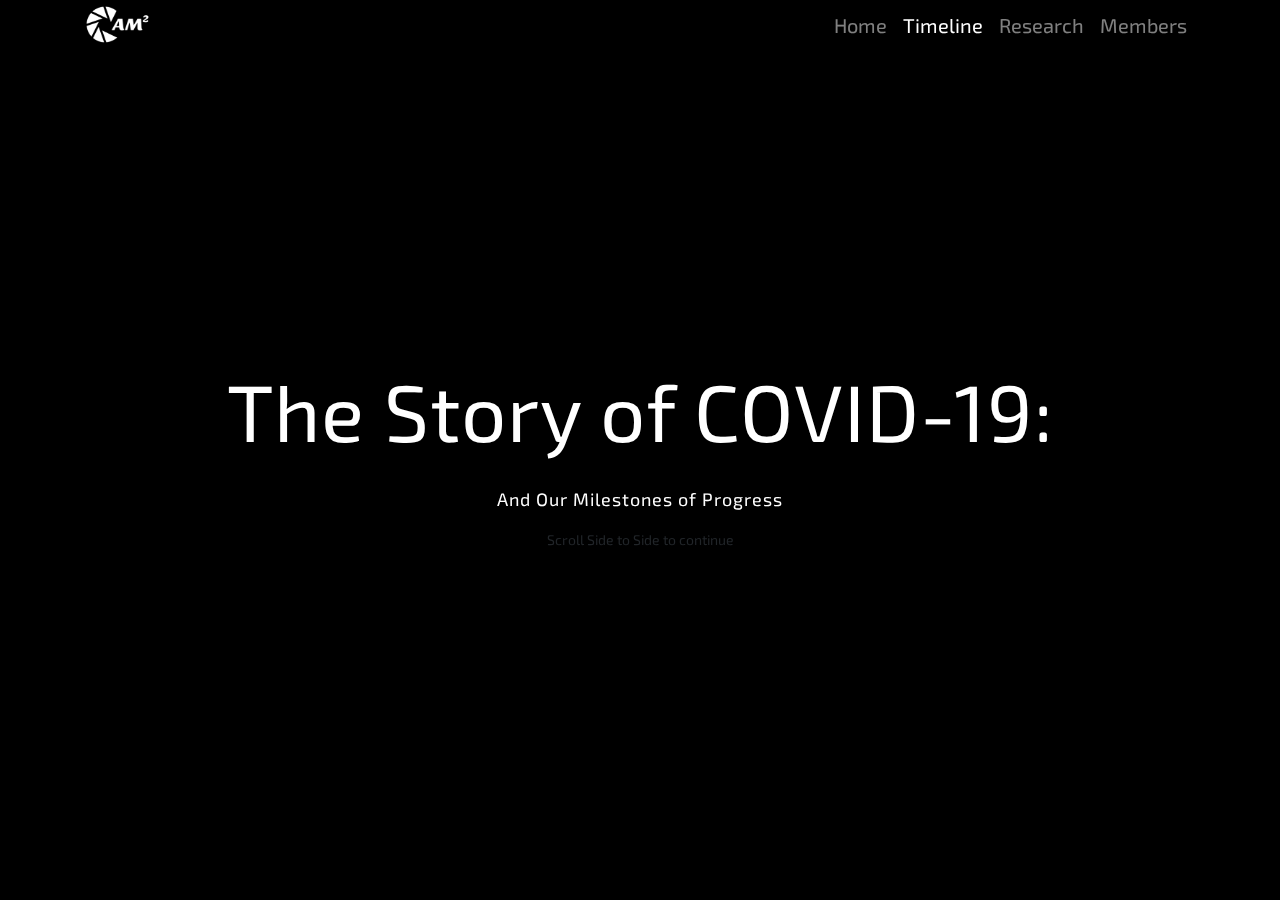
<file: timeline.html>
<!DOCTYPE html>
<html lang="en">
<head>
    <meta charset="utf-8" />
    <meta name="viewport" content="width=device-width, initial-scale=1, shrink-to-fit=no" />
    <meta name="description" content="" />
    <meta name="author" content="" />
    <title>CAM² COVID-19</title>
    <link rel="icon" type="image/x-icon" href="img/favicon.ico" />

    <link href="https://fonts.googleapis.com/css2?family=Exo+2:ital,wght@0,100;0,200;1,100;1,200&display=swap" rel="stylesheet">
    <link href="https://fonts.googleapis.com/css2?family=Gupter:wght@400;500;700&display=swap" rel="stylesheet">
    <link href="https://fonts.googleapis.com/css2?family=Economica:ital,wght@0,400;0,700;1,400;1,700&display=swap" rel="stylesheet">
    <!-- <link href="https://fonts.googleapis.com/css2?family=Exo+2:wght@100;200;300;400;500;600&display=swap" rel="stylesheet"> -->
    <script src="https://ajax.googleapis.com/ajax/libs/jquery/3.5.1/jquery.min.js"></script>
    <script src="scripts/panelsnap.js"></script>
    <script src="scripts/script.js"></script>
    <link href="styles/bootstrap.min.css" rel="stylesheet">
    <link href="styles/hamburgers.css" rel="stylesheet">
    <link rel="stylesheet" href="styles/script.css">
    <title>Document</title>
</head>
<header id="stickyheaders">
    <!-- Navigation -->
    <nav class="navbar navbar-expand-md navbar-dark fixed-top navbar-custom shadow-sm" style="background-color: transparent !important; transition: top 0.3s; padding-bottom: 0px !important; padding-top: 0px !important;"  id="mainNav">
        <div class="container">
            <a href="" class="navbar-brand js-scroll-trigger navbar-image">
                <img style="width: 65px; height: 39px;" src="src/Cam_2.png">
            </a>
            <button class="hamburger hamburger--spin navbar-toggler navbar-mobile-element" data-toggle="collapse" data-target="#navbarCollapse" aria-controls="navbarResponsive" aria-expanded="false" aria-label="Toggle navigation"  type="button">
                <span class="hamburger-box">
                    <span class="hamburger-inner"></span>
                </span>
            </button>
            <div class="collapse navbar-collapse" id="navbarCollapse">
                <div class="navbar-nav ml-auto">
                    <li class="nav-item"> <a href="https://cam2-covid-19.github.io/" class="nav-item nav-link" style="font-family: 'Exo 2', sans-serif; font-size: 20px; font-weight: 400; text-decoration: none !important; ">Home</a> </li>
                    <li class="nav-item active"> <a href="#" class="nav-item nav-link active" style="font-family: 'Exo 2', sans-serif; font-size: 20px; font-weight: 400; text-decoration: none !important;">Timeline<span class="sr-only">(current)</span></a> </li>
                    <li class="nav-item"> <a href="#" class="nav-item nav-link" style="font-family: 'Exo 2', sans-serif; font-size: 20px; font-weight: 400;  text-decoration: none !important;">Research</a> </li>
                    <li class="nav-item"> <a href="#" class="nav-item nav-link" style="font-family: 'Exo 2', sans-serif; font-size: 20px; font-weight: 400;  text-decoration: none !important; ">Members</a> </li>
                </div>
            </div>
        </div>
    </nav>
</header>
<body>
    <div id = "scroll_wrap">
        <div class = "container" id="bg">
            <section class = "module parallax parallax-1">
                <div class = "title_page">
                    <p class = "titles"> The Story of COVID-19:</p> 
                    <p class = "titles2 mt-2"> And Our Milestones of Progress</p> 
                    <div id="directions">Scroll Side to Side to continue</div>
                </div>
            </section>
            <section class = "module parallax parallax-2">
                <div class="information_cont">
                    <div class= "page_title">
                        <div>
                            <p class = "date"> November 17, <span>2019</span></p>
                            <p class = "location"><span>Wuhan,</span> China</p>
                        </div>
                    </div>
                    <div class= "text-1">
                        <p> On December 8th of 2019, Officials in China reported
                        people showing sysmptoms of a corona virus. At the time it was unknown that
                        this virus was not the same as SARS in 2002, so drastic measures where not
                        taken. In the coming weeks, this virus would be reported to the World Health Organization,
                        and By December 31st, this virus was not only confimed to be a novel corona virus. By
                        February 11th of 2020, this disease was officially named COVID-19 as an acronym for COronoVIrus
                        Disease discovered in 2019, and the virus causing it was named SARS-CoV-2 (Severe acute
                        respiratory syndrome coronavirus 2).</p>
                    </div>
                    <div class= "image1 image-1"></div>
                    <div class= "image2 image-2"></div>
                    <div class= "image3 image-3"></div>
                    <div class= "image4 image-4"></div>
                    <div class= "data">
                        <div>
                            <p class = "label">Number of cases (World Wide):</p>
                            <p class = "label_val"> 1 </p>
                            <p class = "label">Number of cases (USA):</p>
                            <p class = "label_val"> 0 </p>
                            <p class = "label">Amount of data Collected:</p>
                            <p class = "label_val"> 0 <span>GB</span></p>
                        </div>
                    </div>
                    <div class = "instruct"> << scroll left to continue >> </div>
                    <!-- <div class = "border-1">b1</div>
                    <div class = "border-2">b2</div>
                    <div class = "border-3">b3</div>
                    <div class = "border-4">b4</div> -->
                </div>
            </section>
            <section class = "module parallax parallax-3">
                <div class="information_cont">
                    <div class= "page_title">
                        <div>
                            <p class = "date"> January 21, <span>2020</span></p>
                            <p class = "location"><span>Seattle,</span> USA</p>
                        </div>
                    </div>
                    <div class= "image5 image-1"></div>
                    <div class= "image6 image-2"></div>
                    <div class= "image7 image-3"></div>
                    <div class= "image8 image-4"></div>
                    <div class= "text-2">
                        <p> On December 8th of 2019, Officials in China reported
                        people showing sysmptoms of a corona virus. At the time it was unknown that
                        this virus was not the same as SARS in 2002, so drastic measures where not
                        taken. In the coming weeks, this virus would be reported to the World Health Organization,
                        and By December 31st, this virus was not only confimed to be a novel corona virus. By
                        February 11th of 2020, this disease was officially named COVID-19 as an acronym for COronoVIrus
                        Disease discovered in 2019, and the virus causing it was named SARS-CoV-2 (Severe acute
                        respiratory syndrome coronavirus 2).</p>
                    </div>
                    <div class= "data">
                        <div>
                            <p class = "label">Number of cases (World Wide):</p>
                            <p class = "label_val"> 580 </p>
                            <p class = "label">Number of cases (USA):</p>
                            <p class = "label_val"> 1 </p>
                            <p class = "label">Amount of data Collected:</p>
                            <p class = "label_val"> 0 <span>GB</span></p>
                        </div>
                    </div>
                    <div class = "instruct"> << scroll left to continue >> </div>
                    <!-- <div class = "border-1">b1</div>
                    <div class = "border-2">b2</div>
                    <div class = "border-3">b3</div>
                    <div class = "border-4">b4</div> -->
                </div>
            </section>
            <section class = "module parallax parallax-4">
                <div class="information_cont">
                    <div class= "page_title">
                        <div>
                            <p class = "date"> November 17, <span>2019</span></p>
                            <p class = "location"><span>Wuhan,</span> China</p>
                        </div>
                    </div>
                    <div class= "text-1">
                        <p> On December 8th of 2019, Officials in China reported
                        people showing sysmptoms of a corona virus. At the time it was unknown that
                        this virus was not the same as SARS in 2002, so drastic measures where not
                        taken. In the coming weeks, this virus would be reported to the World Health Organization,
                        and By December 31st, this virus was not only confimed to be a novel corona virus. By
                        February 11th of 2020, this disease was officially named COVID-19 as an acronym for COronoVIrus
                        Disease discovered in 2019, and the virus causing it was named SARS-CoV-2 (Severe acute
                        respiratory syndrome coronavirus 2).</p>
                    </div>
                    <div class= "image1 image-1"></div>
                    <div class= "image2 image-2"></div>
                    <div class= "image3 image-3"></div>
                    <div class= "image4 image-4"></div>
                    <div class= "data">
                        <div>
                            <p class = "label">Number of cases (World Wide):</p>
                            <p class = "label_val"> 1 </p>
                            <p class = "label">Number of cases (USA):</p>
                            <p class = "label_val"> 0 </p>
                            <p class = "label">Amount of data Collected:</p>
                            <p class = "label_val"> 0 <span>GB</span></p>
                        </div>
                    </div>
                    <div class = "instruct"> << scroll left to continue >> </div>
                    <!-- <div class = "border-1">b1</div>
                    <div class = "border-2">b2</div>
                    <div class = "border-3">b3</div>
                    <div class = "border-4">b4</div> -->
                </div>
            </section>
            <section class = "module parallax parallax-5">
                <div class = "end_page">
                    <p class = "titles">Thank You!</p>
                    <p class = "titles2 mt-2">Click The link bellow to check out our research and analysis as it relates to the cities mentioned in this time line</p> 
                </div>
                </div>
            </section>
        </div>
    </div>
</body>
</html>
</file>
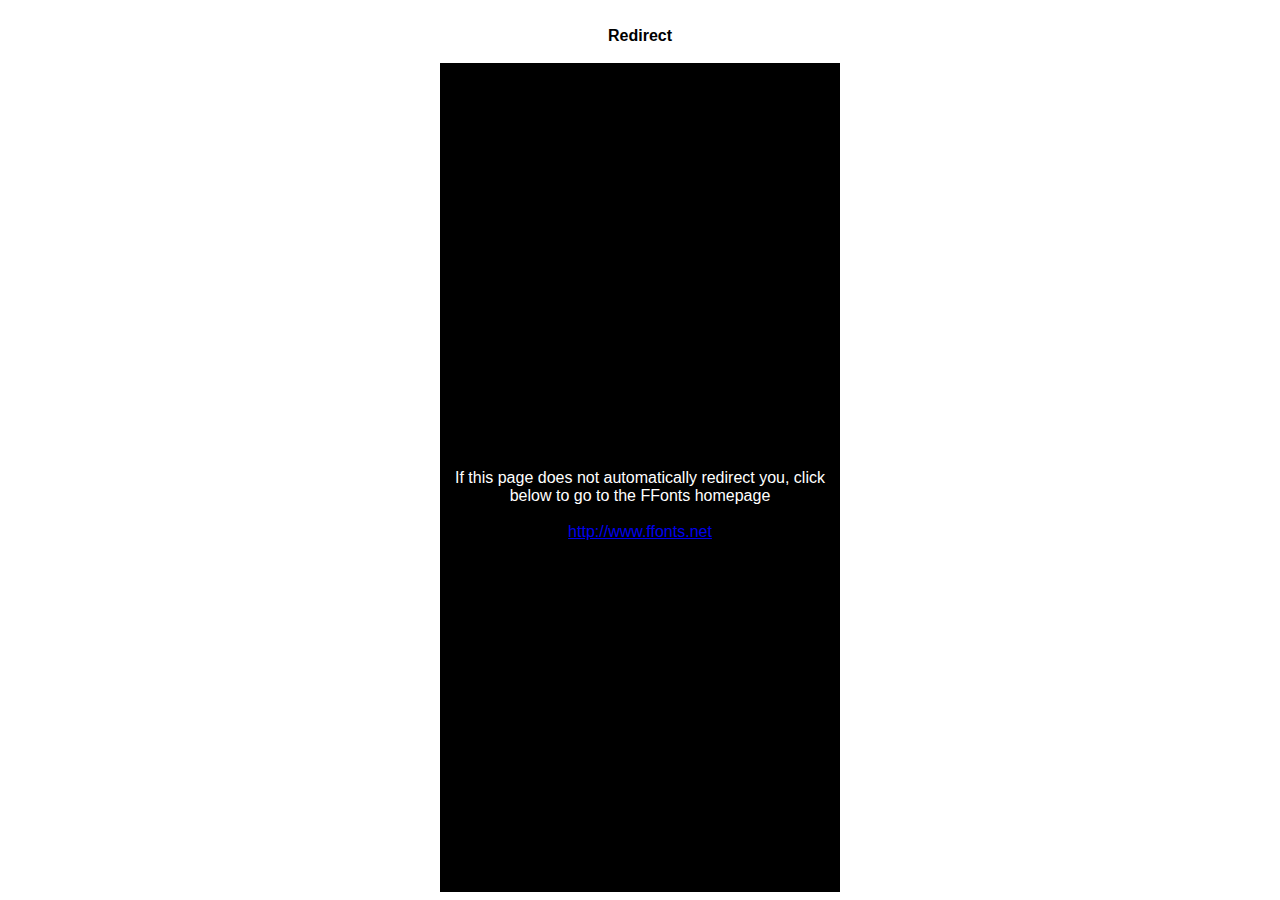
<file: src/Fonts/Flenja/ffonts.net.htm>
<HTML>
<HEAD>
<TITLE>FFonts - Redirect</TITLE>
<meta http-equiv="refresh" content="1;url=https://www.ffonts.net">
<script language="javascript">
<!-- 
//location.replace("https://www.ffonts.net");
-->
</script>
</HEAD>

<BODY >
<CENTER>
<TABLE WIDTH="400" HEIGHT="100%" BORDER="0" CELLPADDING="0" CELLSPACING="0">
<TR><TD WIDTH="100%" HEIGHT="20" ALIGN="CENTER" VALIGN="LEFT" BGCOLOR="#FFFFFF"><FONT FACE="Arial, Sans Serif, Verdana" SIZE=3 COLOR="#000000"><B>Redirect</B></FONT></TD></TR>
<TR><TD WIDTH="100%" HEIGHT="300" ALIGN="CENTER" VALIGN="LEFT" BGCOLOR="#000000"><BR><BR><BR>
<FONT FACE="Arial, Sans Serif, Verdana" SIZE=3 COLOR="#FFFFFF">If this page does not automatically redirect you, click below to go to the FFonts homepage</FONT>
<BR><BR>
<FONT FACE="Arial, Sans Serif, Verdana" SIZE=3 COLOR="#FFFFFF"><A HREF="https://www.ffonts.net" TARGET="_top">http://www.ffonts.net</A>
</TD></TR>
</TD></TR>
</TABLE>
</CENTER>
</BODY>
</HTML>
</file>
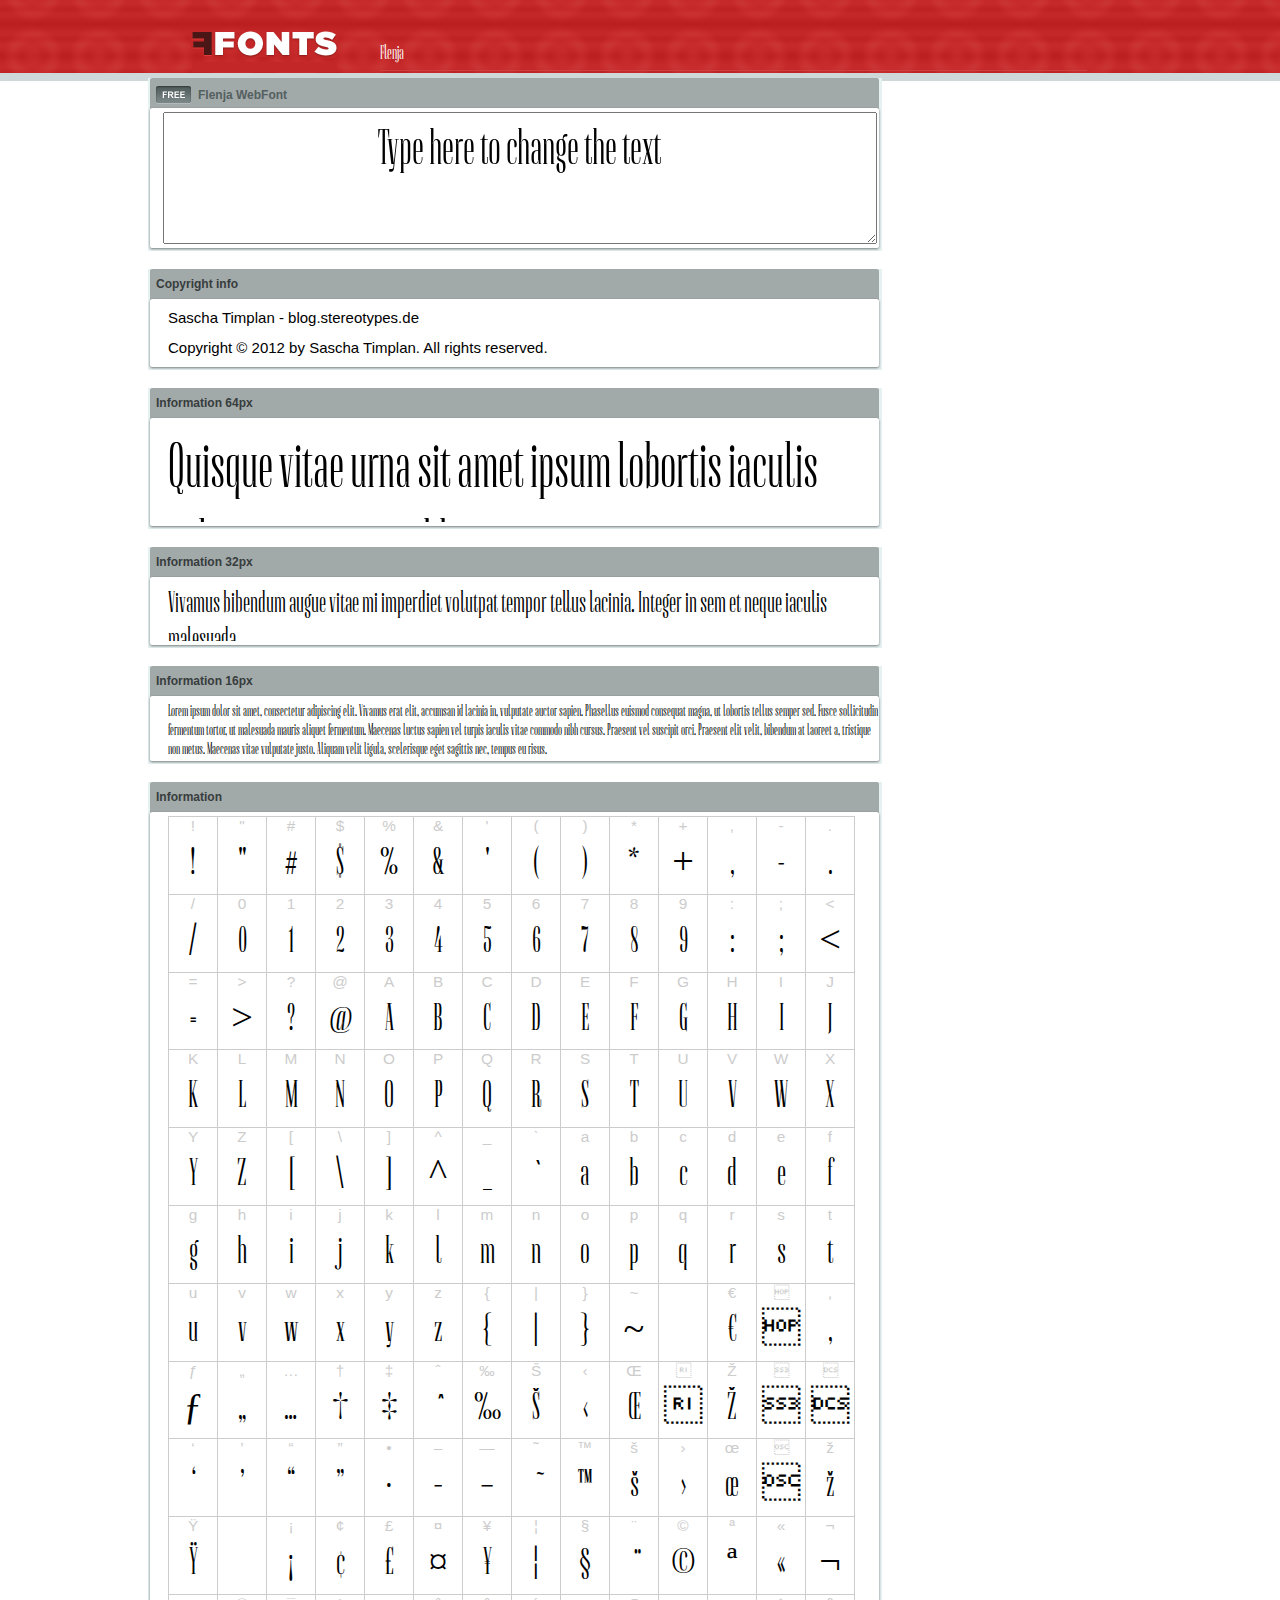
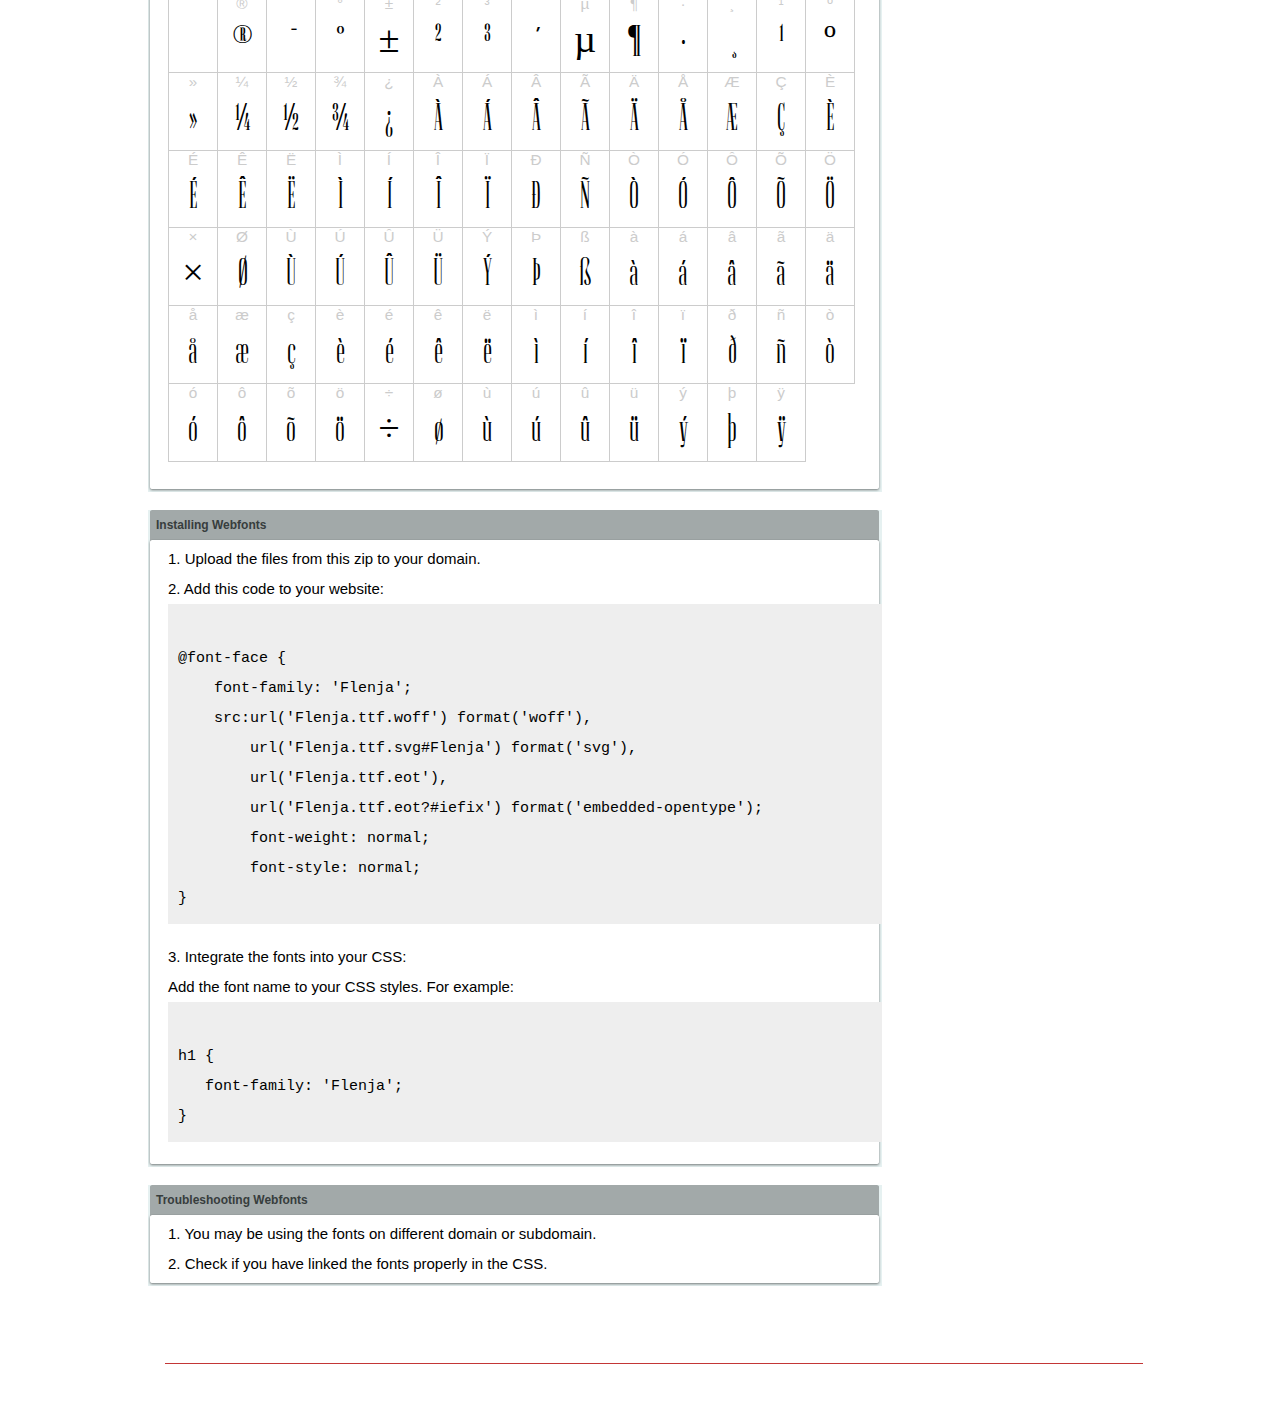
<file: src/Fonts/webfonts_Flenja/example.html>
<!DOCTYPE html PUBLIC "-//W3C//DTD XHTML 1.0 Transitional//EN" "http://www.w3.org/TR/xhtml1/DTD/xhtml1-transitional.dtd">
<html xmlns="http://www.w3.org/1999/xhtml">
<head>
<meta http-equiv="Content-Type" content="text/html; charset=UTF-8" />
<title>Flenja WebFont</title>
<meta name="description" content="Flenja WebFont" />
<meta name="keywords" content="Flenja WebFont" />
<style type="text/css">
@font-face {
  font-family: 'Flenja';
    src:  url('Flenja.ttf.woff') format('woff'),
    url('Flenja.ttf.svg#Flenja') format('svg'),
    url('Flenja.ttf.eot'),
    url('Flenja.eot?#iefix') format('embedded-opentype'); 
    font-weight: normal;
    font-style: normal;
}.examplefontl {
  font-family: 'Flenja';  
  color: black;
}
.examplefont {
  padding-bottom: 2em;
  overflow: hidden; 
  text-align: center;
}
.examplefont div {
  float: left;
  border: 1px solid #ccc;
  text-align: center;
  width: 1.25em;
  height: 2em;
  margin-right: -1px;
  margin-bottom: -1px;
  font-size: 3.2em; 
}
.examplefont div .defaultC {
  color: #ccc;
  font-family: arial, sans-serif;
  font-size: .4em;
  display: block;
}
*{margin:0;padding:0;}
body{margin:0px;padding:0px;background:#FFFFFF url(images/bgtile.gif?1) repeat-x;font-family:Arial, Helvetica, sans-serif;}
#header{background:url(images/headertile.gif);height:73px;margin:0px;overflow:hidden;}
#head{width:707px;float:left;height:31px;margin:39px 0 0 0;padding:0px;color:#ffffff;font-size:15px;border-bottom:1px solid #c94040;overflow:hidden;}
#head a{color:#ffffff;text-decoration:none;}
#headspan1{float:left;}
.container{width:994px;margin:0 auto;padding:0px;overflow:hidden;}
#content{width:734px;margin:5px 0px 0px 5px;float:left;padding:0px;font-size:12px;display:inline;color:#868e8e;overflow:hidden;}
.fontbox{background:url(images/fontboxtile.gif);width:734px;margin:0 0 18px 0;padding:0;overflow:hidden;}
.fontboxtop{background:url(images/fontboxtop.gif) no-repeat top left;height:18px;font-size:12px;color:#373d3d;width:718px;padding:8px;margin:0;overflow:hidden;}
.fontboxtop a{color:#373d3d;text-decoration:none;}
.fontboxspan1{background:url(images/free.gif) no-repeat;padding:2px 0 2px 42px;float:left;}
h6{background:url(images/logo.gif) top left no-repeat;width:230px;height:73px;margin:0px 0px 0px 7px;float:left;}
h6 a{display:block;height:73px;}
h6 a span{display:none;}
h1{display:inline;font-size:12px;font-weight:bold;color:#546060;padding:0px;float:left;}
.btn{border:0;margin:0;background:url('images/button.gif');background-repeat:repeat-x;color:#fff;width:127px;height:28px;font-size:17px;}
.inputsubtmi{border:1px solid #e1ebeb;border-bottom:2px solid #c7d1d1;padding:6px;margin:0 0 8px 0;}
.partner{font-size:16px;font-weight:bold;color:#000000;padding:0px;margin:39px 0px 12px 30px;}
.fontboxspan1notfree{padding:2px 0 2px 42px;float:left;}
#footer{height:123px;margin:0px;padding:0px;background:url(http://www.altfonts.com/images/foottile.gif);}
#foot{width:1005px;height:123px;background:url(http://www.altfonts.com/images/foot.gif) top left no-repeat;margin:0 auto;padding:0px;}
#copyright{height:31px;padding:28px 0 0 118px;margin:0 0 0 27px;border-bottom:1px solid #c33636;font-size:14px;color:#4a1616;}
code {
	white-space: pre;
	background-color: #eee;
	display: block;
	padding: 10px;
	margin-bottom: 18px;
	overflow: auto;
}    
</style>
</head>
<body>
<div id="header">
<div class="container">
<h6><a href="http://webfonts.ffonts.net" title="WebFonts"><span>WebFonts</span></a></h6>
<div id="head">
<span id="headspan1">
   <span style="font-family: 'Flenja';font-size: 20px; color: white;">Flenja</span> 
</span>
</div>
</div>
</div>
<div class="container">
<div id="content">
<!-- WebFont --> 
<div class="fontbox">
<div class="fontboxtop"><span class="fontboxspan1"><h1>Flenja WebFont</h1></span></div>
 <textarea id="txtAreaTryFont" cols="" rows="2" style="font-family: 'Flenja';width:97%; font-size: 50px; height: 130px;text-align: center;margin-left: 15px;" 
           onclick="if (this.value=='Type here to change the text') this.value=''">Type here to change the text</textarea>
<img src="images/fontboxbottom.gif" width="734" height="7" alt="" />
</div>
<div class="fontbox">
<div class="fontboxtop"><b>Copyright info</b></div>
<div style="text-align: left;margin-left:20px;color: black;font-size:15px;line-height:200%">
Sascha Timplan - blog.stereotypes.de<br />
 Copyright &#169; 2012 by Sascha Timplan. All rights reserved.
</div>
<img src="images/fontboxbottom.gif" width="734" height="7" alt="" />
</div>
<div class="fontbox">
<div class="fontboxtop"><b>Information 64px</b></div>
<div style="font-family: 'Flenja';margin-left:20px;font-size:64px;color:black;float: left;display: inline; overflow: hidden;height:100px;">
 Quisque vitae urna sit amet ipsum lobortis iaculis volutpat sit amet nibh. 
</div>
<img src="images/fontboxbottom.gif" width="734" height="7" alt="" />
</div>
<div class="fontbox">
<div class="fontboxtop"><b>Information 32px</b></div>
<div style="font-family: 'Flenja';margin-left:20px;font-size:30px;color:black;float: left;display: inline; overflow: hidden;height:60px;">
 Vivamus bibendum augue vitae mi imperdiet volutpat tempor tellus lacinia. Integer in sem et neque iaculis malesuada. 
</div>
<img src="images/fontboxbottom.gif" width="734" height="7" alt="" />
</div>
<div class="fontbox">
<div class="fontboxtop"><b>Information 16px</b></div>
<div style="font-family: 'Flenja';margin-left:20px;font-size:16px;color:black;float: left;display: inline; overflow: hidden;">
 Lorem ipsum dolor sit amet, consectetur adipiscing elit. Vivamus erat elit, accumsan id lacinia in, vulputate auctor sapien. Phasellus euismod consequat magna, ut lobortis tellus semper sed. Fusce sollicitudin fermentum tortor, ut malesuada mauris aliquet fermentum. Maecenas luctus sapien vel turpis iaculis vitae commodo nibh cursus. Praesent vel suscipit orci. Praesent elit velit, bibendum at laoreet a, tristique non metus. Maecenas vitae vulputate justo. Aliquam velit ligula, scelerisque eget sagittis nec, tempus eu risus. 
</div>
<img src="images/fontboxbottom.gif" width="734" height="7" alt="" />
</div>
<div class="fontbox">
<div class="fontboxtop"><b>Information</b></div>
<div class="examplefont examplefontl" style="text-align: center;margin-left:20px;">
 <div><span class="defaultC">&#33;</span><span>&#33;</span></div><div><span class="defaultC">&#34;</span><span>&#34;</span></div><div><span class="defaultC">&#35;</span><span>&#35;</span></div><div><span class="defaultC">&#36;</span><span>&#36;</span></div><div><span class="defaultC">&#37;</span><span>&#37;</span></div><div><span class="defaultC">&#38;</span><span>&#38;</span></div><div><span class="defaultC">&#39;</span><span>&#39;</span></div><div><span class="defaultC">&#40;</span><span>&#40;</span></div><div><span class="defaultC">&#41;</span><span>&#41;</span></div><div><span class="defaultC">&#42;</span><span>&#42;</span></div><div><span class="defaultC">&#43;</span><span>&#43;</span></div><div><span class="defaultC">&#44;</span><span>&#44;</span></div><div><span class="defaultC">&#45;</span><span>&#45;</span></div><div><span class="defaultC">&#46;</span><span>&#46;</span></div><div><span class="defaultC">&#47;</span><span>&#47;</span></div><div><span class="defaultC">&#48;</span><span>&#48;</span></div><div><span class="defaultC">&#49;</span><span>&#49;</span></div><div><span class="defaultC">&#50;</span><span>&#50;</span></div><div><span class="defaultC">&#51;</span><span>&#51;</span></div><div><span class="defaultC">&#52;</span><span>&#52;</span></div><div><span class="defaultC">&#53;</span><span>&#53;</span></div><div><span class="defaultC">&#54;</span><span>&#54;</span></div><div><span class="defaultC">&#55;</span><span>&#55;</span></div><div><span class="defaultC">&#56;</span><span>&#56;</span></div><div><span class="defaultC">&#57;</span><span>&#57;</span></div><div><span class="defaultC">&#58;</span><span>&#58;</span></div><div><span class="defaultC">&#59;</span><span>&#59;</span></div><div><span class="defaultC">&#60;</span><span>&#60;</span></div><div><span class="defaultC">&#61;</span><span>&#61;</span></div><div><span class="defaultC">&#62;</span><span>&#62;</span></div><div><span class="defaultC">&#63;</span><span>&#63;</span></div><div><span class="defaultC">&#64;</span><span>&#64;</span></div><div><span class="defaultC">&#65;</span><span>&#65;</span></div><div><span class="defaultC">&#66;</span><span>&#66;</span></div><div><span class="defaultC">&#67;</span><span>&#67;</span></div><div><span class="defaultC">&#68;</span><span>&#68;</span></div><div><span class="defaultC">&#69;</span><span>&#69;</span></div><div><span class="defaultC">&#70;</span><span>&#70;</span></div><div><span class="defaultC">&#71;</span><span>&#71;</span></div><div><span class="defaultC">&#72;</span><span>&#72;</span></div><div><span class="defaultC">&#73;</span><span>&#73;</span></div><div><span class="defaultC">&#74;</span><span>&#74;</span></div><div><span class="defaultC">&#75;</span><span>&#75;</span></div><div><span class="defaultC">&#76;</span><span>&#76;</span></div><div><span class="defaultC">&#77;</span><span>&#77;</span></div><div><span class="defaultC">&#78;</span><span>&#78;</span></div><div><span class="defaultC">&#79;</span><span>&#79;</span></div><div><span class="defaultC">&#80;</span><span>&#80;</span></div><div><span class="defaultC">&#81;</span><span>&#81;</span></div><div><span class="defaultC">&#82;</span><span>&#82;</span></div><div><span class="defaultC">&#83;</span><span>&#83;</span></div><div><span class="defaultC">&#84;</span><span>&#84;</span></div><div><span class="defaultC">&#85;</span><span>&#85;</span></div><div><span class="defaultC">&#86;</span><span>&#86;</span></div><div><span class="defaultC">&#87;</span><span>&#87;</span></div><div><span class="defaultC">&#88;</span><span>&#88;</span></div><div><span class="defaultC">&#89;</span><span>&#89;</span></div><div><span class="defaultC">&#90;</span><span>&#90;</span></div><div><span class="defaultC">&#91;</span><span>&#91;</span></div><div><span class="defaultC">&#92;</span><span>&#92;</span></div><div><span class="defaultC">&#93;</span><span>&#93;</span></div><div><span class="defaultC">&#94;</span><span>&#94;</span></div><div><span class="defaultC">&#95;</span><span>&#95;</span></div><div><span class="defaultC">&#96;</span><span>&#96;</span></div><div><span class="defaultC">&#97;</span><span>&#97;</span></div><div><span class="defaultC">&#98;</span><span>&#98;</span></div><div><span class="defaultC">&#99;</span><span>&#99;</span></div><div><span class="defaultC">&#100;</span><span>&#100;</span></div><div><span class="defaultC">&#101;</span><span>&#101;</span></div><div><span class="defaultC">&#102;</span><span>&#102;</span></div><div><span class="defaultC">&#103;</span><span>&#103;</span></div><div><span class="defaultC">&#104;</span><span>&#104;</span></div><div><span class="defaultC">&#105;</span><span>&#105;</span></div><div><span class="defaultC">&#106;</span><span>&#106;</span></div><div><span class="defaultC">&#107;</span><span>&#107;</span></div><div><span class="defaultC">&#108;</span><span>&#108;</span></div><div><span class="defaultC">&#109;</span><span>&#109;</span></div><div><span class="defaultC">&#110;</span><span>&#110;</span></div><div><span class="defaultC">&#111;</span><span>&#111;</span></div><div><span class="defaultC">&#112;</span><span>&#112;</span></div><div><span class="defaultC">&#113;</span><span>&#113;</span></div><div><span class="defaultC">&#114;</span><span>&#114;</span></div><div><span class="defaultC">&#115;</span><span>&#115;</span></div><div><span class="defaultC">&#116;</span><span>&#116;</span></div><div><span class="defaultC">&#117;</span><span>&#117;</span></div><div><span class="defaultC">&#118;</span><span>&#118;</span></div><div><span class="defaultC">&#119;</span><span>&#119;</span></div><div><span class="defaultC">&#120;</span><span>&#120;</span></div><div><span class="defaultC">&#121;</span><span>&#121;</span></div><div><span class="defaultC">&#122;</span><span>&#122;</span></div><div><span class="defaultC">&#123;</span><span>&#123;</span></div><div><span class="defaultC">&#124;</span><span>&#124;</span></div><div><span class="defaultC">&#125;</span><span>&#125;</span></div><div><span class="defaultC">&#126;</span><span>&#126;</span></div><div><span class="defaultC">&#127;</span><span>&#127;</span></div><div><span class="defaultC">&#128;</span><span>&#128;</span></div><div><span class="defaultC">&#129;</span><span>&#129;</span></div><div><span class="defaultC">&#130;</span><span>&#130;</span></div><div><span class="defaultC">&#131;</span><span>&#131;</span></div><div><span class="defaultC">&#132;</span><span>&#132;</span></div><div><span class="defaultC">&#133;</span><span>&#133;</span></div><div><span class="defaultC">&#134;</span><span>&#134;</span></div><div><span class="defaultC">&#135;</span><span>&#135;</span></div><div><span class="defaultC">&#136;</span><span>&#136;</span></div><div><span class="defaultC">&#137;</span><span>&#137;</span></div><div><span class="defaultC">&#138;</span><span>&#138;</span></div><div><span class="defaultC">&#139;</span><span>&#139;</span></div><div><span class="defaultC">&#140;</span><span>&#140;</span></div><div><span class="defaultC">&#141;</span><span>&#141;</span></div><div><span class="defaultC">&#142;</span><span>&#142;</span></div><div><span class="defaultC">&#143;</span><span>&#143;</span></div><div><span class="defaultC">&#144;</span><span>&#144;</span></div><div><span class="defaultC">&#145;</span><span>&#145;</span></div><div><span class="defaultC">&#146;</span><span>&#146;</span></div><div><span class="defaultC">&#147;</span><span>&#147;</span></div><div><span class="defaultC">&#148;</span><span>&#148;</span></div><div><span class="defaultC">&#149;</span><span>&#149;</span></div><div><span class="defaultC">&#150;</span><span>&#150;</span></div><div><span class="defaultC">&#151;</span><span>&#151;</span></div><div><span class="defaultC">&#152;</span><span>&#152;</span></div><div><span class="defaultC">&#153;</span><span>&#153;</span></div><div><span class="defaultC">&#154;</span><span>&#154;</span></div><div><span class="defaultC">&#155;</span><span>&#155;</span></div><div><span class="defaultC">&#156;</span><span>&#156;</span></div><div><span class="defaultC">&#157;</span><span>&#157;</span></div><div><span class="defaultC">&#158;</span><span>&#158;</span></div><div><span class="defaultC">&#159;</span><span>&#159;</span></div><div><span class="defaultC">&#160;</span><span>&#160;</span></div><div><span class="defaultC">&#161;</span><span>&#161;</span></div><div><span class="defaultC">&#162;</span><span>&#162;</span></div><div><span class="defaultC">&#163;</span><span>&#163;</span></div><div><span class="defaultC">&#164;</span><span>&#164;</span></div><div><span class="defaultC">&#165;</span><span>&#165;</span></div><div><span class="defaultC">&#166;</span><span>&#166;</span></div><div><span class="defaultC">&#167;</span><span>&#167;</span></div><div><span class="defaultC">&#168;</span><span>&#168;</span></div><div><span class="defaultC">&#169;</span><span>&#169;</span></div><div><span class="defaultC">&#170;</span><span>&#170;</span></div><div><span class="defaultC">&#171;</span><span>&#171;</span></div><div><span class="defaultC">&#172;</span><span>&#172;</span></div><div><span class="defaultC">&#173;</span><span>&#173;</span></div><div><span class="defaultC">&#174;</span><span>&#174;</span></div><div><span class="defaultC">&#175;</span><span>&#175;</span></div><div><span class="defaultC">&#176;</span><span>&#176;</span></div><div><span class="defaultC">&#177;</span><span>&#177;</span></div><div><span class="defaultC">&#178;</span><span>&#178;</span></div><div><span class="defaultC">&#179;</span><span>&#179;</span></div><div><span class="defaultC">&#180;</span><span>&#180;</span></div><div><span class="defaultC">&#181;</span><span>&#181;</span></div><div><span class="defaultC">&#182;</span><span>&#182;</span></div><div><span class="defaultC">&#183;</span><span>&#183;</span></div><div><span class="defaultC">&#184;</span><span>&#184;</span></div><div><span class="defaultC">&#185;</span><span>&#185;</span></div><div><span class="defaultC">&#186;</span><span>&#186;</span></div><div><span class="defaultC">&#187;</span><span>&#187;</span></div><div><span class="defaultC">&#188;</span><span>&#188;</span></div><div><span class="defaultC">&#189;</span><span>&#189;</span></div><div><span class="defaultC">&#190;</span><span>&#190;</span></div><div><span class="defaultC">&#191;</span><span>&#191;</span></div><div><span class="defaultC">&#192;</span><span>&#192;</span></div><div><span class="defaultC">&#193;</span><span>&#193;</span></div><div><span class="defaultC">&#194;</span><span>&#194;</span></div><div><span class="defaultC">&#195;</span><span>&#195;</span></div><div><span class="defaultC">&#196;</span><span>&#196;</span></div><div><span class="defaultC">&#197;</span><span>&#197;</span></div><div><span class="defaultC">&#198;</span><span>&#198;</span></div><div><span class="defaultC">&#199;</span><span>&#199;</span></div><div><span class="defaultC">&#200;</span><span>&#200;</span></div><div><span class="defaultC">&#201;</span><span>&#201;</span></div><div><span class="defaultC">&#202;</span><span>&#202;</span></div><div><span class="defaultC">&#203;</span><span>&#203;</span></div><div><span class="defaultC">&#204;</span><span>&#204;</span></div><div><span class="defaultC">&#205;</span><span>&#205;</span></div><div><span class="defaultC">&#206;</span><span>&#206;</span></div><div><span class="defaultC">&#207;</span><span>&#207;</span></div><div><span class="defaultC">&#208;</span><span>&#208;</span></div><div><span class="defaultC">&#209;</span><span>&#209;</span></div><div><span class="defaultC">&#210;</span><span>&#210;</span></div><div><span class="defaultC">&#211;</span><span>&#211;</span></div><div><span class="defaultC">&#212;</span><span>&#212;</span></div><div><span class="defaultC">&#213;</span><span>&#213;</span></div><div><span class="defaultC">&#214;</span><span>&#214;</span></div><div><span class="defaultC">&#215;</span><span>&#215;</span></div><div><span class="defaultC">&#216;</span><span>&#216;</span></div><div><span class="defaultC">&#217;</span><span>&#217;</span></div><div><span class="defaultC">&#218;</span><span>&#218;</span></div><div><span class="defaultC">&#219;</span><span>&#219;</span></div><div><span class="defaultC">&#220;</span><span>&#220;</span></div><div><span class="defaultC">&#221;</span><span>&#221;</span></div><div><span class="defaultC">&#222;</span><span>&#222;</span></div><div><span class="defaultC">&#223;</span><span>&#223;</span></div><div><span class="defaultC">&#224;</span><span>&#224;</span></div><div><span class="defaultC">&#225;</span><span>&#225;</span></div><div><span class="defaultC">&#226;</span><span>&#226;</span></div><div><span class="defaultC">&#227;</span><span>&#227;</span></div><div><span class="defaultC">&#228;</span><span>&#228;</span></div><div><span class="defaultC">&#229;</span><span>&#229;</span></div><div><span class="defaultC">&#230;</span><span>&#230;</span></div><div><span class="defaultC">&#231;</span><span>&#231;</span></div><div><span class="defaultC">&#232;</span><span>&#232;</span></div><div><span class="defaultC">&#233;</span><span>&#233;</span></div><div><span class="defaultC">&#234;</span><span>&#234;</span></div><div><span class="defaultC">&#235;</span><span>&#235;</span></div><div><span class="defaultC">&#236;</span><span>&#236;</span></div><div><span class="defaultC">&#237;</span><span>&#237;</span></div><div><span class="defaultC">&#238;</span><span>&#238;</span></div><div><span class="defaultC">&#239;</span><span>&#239;</span></div><div><span class="defaultC">&#240;</span><span>&#240;</span></div><div><span class="defaultC">&#241;</span><span>&#241;</span></div><div><span class="defaultC">&#242;</span><span>&#242;</span></div><div><span class="defaultC">&#243;</span><span>&#243;</span></div><div><span class="defaultC">&#244;</span><span>&#244;</span></div><div><span class="defaultC">&#245;</span><span>&#245;</span></div><div><span class="defaultC">&#246;</span><span>&#246;</span></div><div><span class="defaultC">&#247;</span><span>&#247;</span></div><div><span class="defaultC">&#248;</span><span>&#248;</span></div><div><span class="defaultC">&#249;</span><span>&#249;</span></div><div><span class="defaultC">&#250;</span><span>&#250;</span></div><div><span class="defaultC">&#251;</span><span>&#251;</span></div><div><span class="defaultC">&#252;</span><span>&#252;</span></div><div><span class="defaultC">&#253;</span><span>&#253;</span></div><div><span class="defaultC">&#254;</span><span>&#254;</span></div><div><span class="defaultC">&#255;</span><span>&#255;</span></div> 
</div>
<img src="images/fontboxbottom.gif" width="734" height="7" alt="" />
</div>
<div class="fontbox">
<div class="fontboxtop"><b>Installing Webfonts</b></div>
<div style="text-align: left;margin-left:20px;color: black;font-size:15px;line-height:200%">
1. Upload the files from this zip to your domain.<br />
2. Add this code to your website:<br />
<code>
@font-face {
    font-family: 'Flenja';
    src:url('Flenja.ttf.woff') format('woff'),
        url('Flenja.ttf.svg#Flenja') format('svg'),
        url('Flenja.ttf.eot'),
        url('Flenja.ttf.eot?#iefix') format('embedded-opentype'); 
        font-weight: normal;
        font-style: normal;
}
</code>
3. Integrate the fonts into your CSS:<br />
Add the font name to your CSS styles. For example:
<code>
h1 { 
   font-family: 'Flenja';
}  
</code>
</div>
<img src="images/fontboxbottom.gif" width="734" height="7" alt="" />
</div>
<div class="fontbox">
<div class="fontboxtop"><b>Troubleshooting Webfonts</b></div>
<div style="text-align: left;margin-left:20px;color: black;font-size:15px;line-height:200%">
1. You may be using the fonts on different domain or subdomain.<Br />
2. Check if you have linked the fonts properly in the CSS.<Br />
</div>
<img src="images/fontboxbottom.gif" width="734" height="7" alt="" />
</div>
</div>
</div>
<div id="footer">
<div id="foot">
<div id="copyright" style="font-size:11px;color:white;">&copy; - <a href="http://www.ffonts.net" title="Free Fonts" style="color:white;">Free Fonts by www.FFonts.net</a> - </div>
</div>
</div>

</body>
</html>
</file>
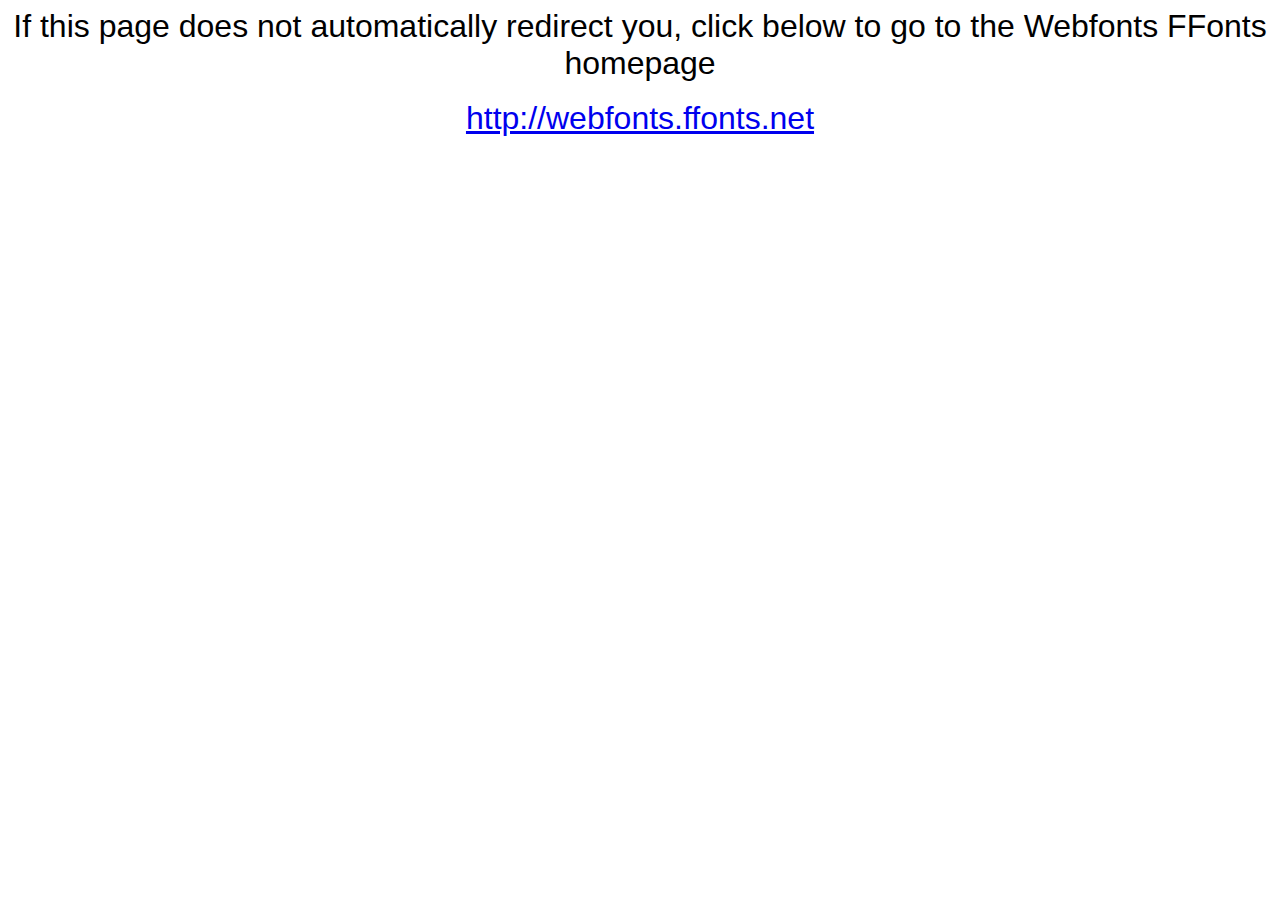
<file: src/Fonts/webfonts_Flenja/webfonts.ffonts.net.htm>
<HTML>
<HEAD>
<TITLE>Webfonts www.FFonts.net - Redirect</TITLE>
<meta http-equiv="refresh" content="1;url=http://webfonts.ffonts.net">
<script language="javascript">
<!-- 
//location.replace("http://webfonts.ffonts.net");
-->
</script>
</HEAD>

<BODY>
<CENTER>

<FONT FACE="Arial, Sans Serif, Verdana" SIZE=6>If this page does not automatically redirect you, click below to go to the Webfonts FFonts homepage</FONT>
<BR><BR>
<FONT FACE="Arial, Sans Serif, Verdana" SIZE=6><A HREF="http://webfonts.ffonts.net" TARGET="_top">http://webfonts.ffonts.net</A></FONT>

</CENTER>
</BODY>
</HTML>
</file>
<file: styles/script.css>
@font-face{
    font-family: Flenja;
    src: url("../src/Fonts/Flenja/Flenja-Regular.otf")
}


html, body{
    background-color: black;
    height: 100vh;
    /* overflow-y: hidden; */
    overscroll-behavior: none;
    margin:0;
    font-family: 'Exo 2', sans-serif;  
}

.container{
    /*to enable veritical scrolling disable the scroll snap*/
    scroll-snap-type: x mandatory;
    scroll-snap-points-x : (repeat(100%));
    position: relative;
    overflow-x: scroll;
    align-items: center;
    display: flex;
    flex-wrap: nowrap;
}

/* titlescreen */

section.module.parallax-1{
    /* background-color: black; */
    background-image: url("http://vision.cs.luc.edu/~cv/Covid_19_images/timeline/greetings4.png");
    /* border: 2px dashed #f69c55; */
}


section.module.parallax-2{
    background-image: url("http://vision.cs.luc.edu/~cv/Covid_19_images/timeline/wuhan_bridge720.png");
    /* scroll-snap-align: center; */
}

section.module.parallax-3{
    background-image: url("http://vision.cs.luc.edu/~cv/Covid_19_images/timeline/seattle_edit720.png");
    /* scroll-snap-align: center; */
}

section.module.parallax-4{
    background-image: url("http://vision.cs.luc.edu/~cv/Covid_19_images/timeline/tokyo2720.png");
    /* scroll-snap-align: center; */
}

section.module.parallax-5{
    background-image: url("http://vision.cs.luc.edu/~cv/Covid_19_images/timeline/UN_building720.png");
    /* scroll-snap-align: center; */
}

section.module.parallax-6{
    background-image: url("http://vision.cs.luc.edu/~cv/Covid_19_images/timeline/italy720.png");
    /* scroll-snap-align: center; */
}

section.module.parallax-7{
    background-image: url("http://vision.cs.luc.edu/~cv/Covid_19_images/timeline/LA720.png");
    /* scroll-snap-align: center; */
}

section.module.parallax-8{
    background-image: url("http://vision.cs.luc.edu/~cv/Covid_19_images/timeline/NYC720.png");
    /* scroll-snap-align: center; */
}

section.module.parallax-9{
    background-image: url("http://vision.cs.luc.edu/~cv/Covid_19_images/timeline/un-2720.png");
    /* scroll-snap-align: center; */
}

section.module.parallax-10{
    background-image: url("http://vision.cs.luc.edu/~cv/Covid_19_images/timeline/bejing720.png");
    /* scroll-snap-align: center; */
}

section.module.parallax-11{
    background-image: url("http://vision.cs.luc.edu/~cv/Covid_19_images/timeline/chicago720.png");
    /* scroll-snap-align: center; */
}





section.module.parallax-12{
    text-align: center;
    font-size: 100px;
    color: white;
    background-image: url("http://vision.cs.luc.edu/~cv/Covid_19_images/timeline/covidscatter720.png");

    background-color: black;
    /* scroll-snap-align: center; */
}



.title_page{
    text-align: center;
    /* border: 2px dashed #f69c55; */

    width: 75%;
    /*centering vert*/
    position: absolute;
    top: 50%;
    /* transform: translateY(-50%); */

    /*centering x*/
    left: 50%;
    transform: translate(-50%, -50%); 
}

.titles{
    letter-spacing: 1px;
    font-size: 80px;
    color: white;
    /* border: 2px dashed #f69c55; */
}

.titles2{
    letter-spacing: 1px;
    font-size: 18px;
    color: white;
    margin-top: -5%;
}

#directions{
    font-size: 14px;
    animation: pulse 2s infinite;
}

#link1{
    color: white;
}

#link2{
    color: grey;
    font-size: 12px;
}

#SS:hover, #SS:active, #SS:visited, #SS:focus{
    text-decoration: none;
    animation: pulse2 10s infinite;
}

#directions:hover, #directions:active, #directions:visited, #directions:focus{
    text-decoration: None;
    animation: pulse2 0.5s ease-in;
}



#SS{
    margin-top: 40px;
    text-decoration: none;
}

.end_page{
    text-align: center;
    /* border: 2px dashed #f69c55; */

    width: 75%;
    /*centering vert*/
    position: relative;
    top: 20%;
    /* transform: translateY(-50%); */

    /*centering x*/
    left: 50%;
    transform: translate(-50%, -50%); 
}

@media screen and (min-width: 734px){
    html, body{
        overflow-y: hidden;
    }

    .container{
        overflow-y: auto;
    }

    section.module.parallax{
        height: calc(100vh - 0px);
        width: 100%;
        flex: 0 0 auto;
    
        background-attachment: fixed;
        background-position: center;
        background-repeat: no-repeat;
        /* background-size: cover; */
        background-size: cover;
        scroll-snap-align: center;
    }

    #info{
        position: absolute;
        /* bottom: -300px; */
        bottom: -75%;
        width: 100%;
        /* padding-bottom: 10%; */
        /* border: 2px dashed #f69c55; */
    }

    .information_cont{
        width: 100vw;
        height: 100vh;
        display: grid;
        /* grid-template-columns: 50%, 10%, 40%;
        grid-template-rows: 50%, 10%, 40%; */
        grid-template-columns: repeat(160, calc(100vw/160));
        grid-template-rows: repeat(40, calc(100vh/40));
    }

    .page_title{
        grid-column: 2/ span calc(160 - 82);
        grid-row: 2/ span calc(40 - 22);
        color: white;
        text-shadow: 2px 2px #00000081;
        /* border: 2px dashed #f69c55; */
    }

    .page_title div{
        margin-top: 10vh;
        margin-bottom: 0%;
        padding-bottom: 0%;
        margin-left: 5%;
    }

    .page_title span{
        font-size: 3vw;
    }

    .location{
        color: white;
        /* font-size: 50px; */
        font-size: 4vw;
        margin: 0px 0px 0px 0px;
        padding: 0px 0px 0px 0px;
    }

    .date{
        color: white;
        font-size: 6vw;
        margin: 0px 0px 0px 0px;
        padding: 0px 0px 0px 0px;
    }

    .text-1{
        grid-column: 7/ span calc(160 - 95);
        grid-row: calc(40 - 19)/ span calc(40 - 22);
        /* border: 2px dashed #f69c55; */
    }

    .text-1 p{
        text-align: center;
        overflow-y: scroll;
        color: white;
        background-color: rgba(0, 0, 0, 0.795);
        padding-left: 20px;
        padding-right: 20px;
        padding-top: 15px;
        padding-bottom: 15px;
        max-height: 75%;
        margin-top: 2vh;
    }

    .text-2{
        grid-column: calc(160 - 70)/ span calc(160 - 95);
        grid-row: calc(40 - 35)/ span calc(40 - 22);
        /* border: 2px dashed #f69c55; */
    }

    .text-2 p{
        text-align: center;
        overflow-y: scroll;
        color: white;
        background-color: rgba(0, 0, 0, 0.795);
        padding-left: 20px;
        padding-right: 20px;
        padding-top: 15px;
        padding-bottom: 15px;
        max-height: 75%;
        margin-top: 4vh;
    }

    .image5{
        grid-column: calc(160 - 153 + (70 - 43))/ span calc(160 - 125);
        grid-row: calc(40 - 20)/ span calc(40 - 32);
        color: white;
        border: 2px solid #000000b6;
        /* margin-bottom: 1vh; */
        /* border: 2px dashed #f69c55; */
    }

    .image6{
        grid-column: calc(160 - 153)/ span calc(160 - 135);
        grid-row: calc(40 - 19)/ span calc(40 - 34);
        color: white;
        border: 2px solid #000000b6;
        /* margin-bottom: 1vh; */
        /* border: 2px dashed #f69c55; */
    }

    .image7{
        grid-column: calc(160 - 143 + (70 - 43))/ span calc(160 - 135);
        grid-row: calc(40 - 10)/ span calc(40 - 34);
        color: white;
        border: 2px solid #000000b6;
        /* margin-bottom: 1vh; */
        /* border: 2px dashed #f69c55; */
    }

    .image8{
        grid-column: calc(160 - 153)/ span calc(160 - 125);
        grid-row: calc(40 - 11)/ span calc(40 - 32);
        color: white;
        border: 2px solid #000000b6;
        /* margin-bottom: 1vh; */
        /* border: 2px dashed #f69c55; */
    }

    .image1{
        grid-column: calc(160 - 43)/ span calc(160 - 125);
        grid-row: calc(40 - 35)/ span calc(40 - 32);
        color: white;
        border: 2px solid #000000b6;
        /* margin-bottom: 1vh; */
        /* border: 2px dashed #f69c55; */
    }

    .image2{
        grid-column: calc(160 - 70)/ span calc(160 - 135);
        grid-row: calc(40 - 34)/ span calc(40 - 34);
        color: white;
        border: 2px solid #000000b6;
        /* margin-bottom: 1vh; */
        /* border: 2px dashed #f69c55; */
    }

    .image3{
        grid-column: calc(160 - 33)/ span calc(160 - 135);
        grid-row: calc(40 - 25)/ span calc(40 - 34);
        color: white;
        border: 2px solid #000000b6;
        /* margin-bottom: 1vh; */
        /* border: 2px dashed #f69c55; */
    }

    .image4{
        grid-column: calc(160 - 70)/ span calc(160 - 125);
        grid-row: calc(40 - 26)/ span calc(40 - 32);
        color: white;
        border: 2px solid #000000b6;
        /* margin-bottom: 5vh; */
        /* border: 2px dashed #f69c55; */
    }

    /* .image_cont{
        margin-top: 2vh;
    } */

    .data{
        grid-column: calc(160 - 80)/span 80;
        grid-row: calc(40 - 20)/span 20;
        color: white;
        text-shadow: 2px 2px #00000081;
        /* border: 2px dashed #f69c55; */
    }

    .data div{
        margin-top: 12%;
        margin-right: 15%; 
    }


    .label{
        text-align: right;
        /* font-size: 20px; */
        font-size: calc(2vh);
        padding-top: 0%;
        padding-bottom: 0%;
        margin-top: 0%;
        margin-bottom: 0%;
        text-shadow: 0.1vh 0.1vh 2px blue
    }

    .label_val{
        text-align: right;
        font-family: 'Flenja', serif;
        /* font-size: 50px; */
        font-size: calc(9vh);
        padding-top: 0%;
        padding-bottom: 0%;
        margin-top: 0%;
        margin-bottom: 0%;
        text-shadow: 2px 2px 0px blue;
    }

    .label_val span{
        font-size: 35px;
        text-shadow: 2px 2px 0px blue;
    }

    .instruct{
        text-align: center;
        grid-column: calc(160 - 95)/ span calc(160 - 125);
        grid-row: calc(40 - 2)/ span calc(40 - 39);
        color: white;
        font-size: 15px;
        /* border: 2px dashed #f69c55; */
        animation: pulse 2s infinite;
    }

    .instruct:hover, .instruct:active, .instruct:visited, .instruct:focus{
        color: white;
        transform: scale(1.1);
        text-decoration:none;
        animation: pulse2 0.1s ease-in;
        /* border: 2px dashed #f69c55; */
    }


    /*for debugging*/
    /* .border-1{
        grid-column: 1/ span 1;
        grid-row:  1/span 1;
        color: white;
        border: 2px dashed #ff0000;
    }

    .border-2{
        grid-column: 160/span 1;
        grid-row:  1/span 1;
        color: white;
        border: 2px dashed #ff0000;
    }

    .border-3{
        grid-column: 1/ span 1;
        grid-row:  end 39/end 40;
        color: white;
        border: 2px dashed #ff0000;
    }

    .border-4{
        grid-column: 160/span 1;
        grid-row:  end 39/end 40;
        color: white;
        border: 2px dashed #ff0000;
    } */


}


@media screen and (max-width: 734px){
    html, body{
        overflow-y: hidden;
    }

    .container{
        overflow-y: hidden;
    }
    
    section.module.parallax{
        height: calc(100vh - 0px);
        width: 100%;
        flex: 0 0 auto;

        overflow-y: auto;
    
        background-attachment: fixed;
        background-position: center;
        background-repeat: no-repeat;
        background-size: cover;
        scroll-snap-align: center;
    }

    .information_cont{
        display: block;
    }

    .page_title{
        grid-column: 2/ span calc(160 - 82);
        grid-row: 2/ span calc(40 - 22);
        color: white;
        text-shadow: 2px 2px #00000081;
        /* border: 2px dashed #f69c55; */
    }

    .page_title div{
        margin-top: 10vh;
        margin-bottom: 0%;
        padding-bottom: 0%;
        margin-left: 5%;
    }

    .page_title span{
        font-size: 3vw;
    }

    .location{
        color: white;
        /* font-size: 50px; */
        font-size: 4vw;
        margin: 0px 0px 0px 0px;
        padding: 0px 0px 0px 0px;
    }

    .date{
        color: white;
        font-size: 6vw;
        margin: 0px 0px 0px 0px;
        padding: 0px 0px 0px 0px;
    }

    .text-1 p{
        text-align: center;
        overflow-y: scroll;
        color: white;
        background-color: rgba(0, 0, 0, 0.63);
        padding-left: 20px;
        padding-right: 20px;
        padding-top: 15px;
        padding-bottom: 15px;
        max-height: 75%;
        margin-top: 2vh;
        margin-left: 1vh;
        margin-right: 1vh;
    }

    .text-2 p{
        text-align: center;
        overflow-y: scroll;
        color: white;
        background-color: rgba(0, 0, 0, 0.63);
        padding-left: 20px;
        padding-right: 20px;
        padding-top: 15px;
        padding-bottom: 15px;
        max-height: 75%;
        margin-top: 4vh;
        margin-left: 1vh;
        margin-right: 1vh;
    }


    .data{
        color: white;
        text-shadow: 2px 2px #00000081;
        
        /* border: 2px dashed #f69c55; */
    }

    .data div{
        background-color: rgba(0, 0, 0, 0.527);
        margin-top: 7%;
        margin-right: 10%;
        margin-left: 10%;
        padding-top: 5%;
        padding-right: 5%;
        padding-left: 5%;
    }

    .label{
        text-align: right;
        /* font-size: 20px; */
        font-size: 15px;
        padding-top: 0%;
        padding-bottom: 0%;
        margin-top: 0%;
        margin-bottom: 0%;
    }

    .label_val{
        text-align: right;
        font-family: 'Flenja', serif;
        /* font-size: 50px; */
        font-size: 50px;
        padding-top: 0%;
        padding-bottom: 2%;
        margin-top: 0%;
        margin-bottom: 0%;
    }

    .label_val span{
        font-size: 20px;
    }

    #info{
        position: absolute;
        /* bottom: -300px; */
        bottom: -70%;
        width: 100%;
        /* padding-bottom: 10%; */
        /* border: 2px dashed #f69c55; */
    }

    .instruct{
        /* margin-top: 30%;
        margin-bottom: 30%;
        text-align: center;
        color: white;
        font-size: 15px;
        border: 2px dashed #f69c55;
        animation: pulse 2s infinite;  */
        visibility: hidden;
    } 

    /* .instruct:hover, .instruct:active, .instruct:visited, .instruct:focus{
        color: white;
        transform: scale(1.1);
        text-decoration:none;
        animation: pulse2 0.1s ease-in;
        border: 2px dashed #f69c55; 
    } */
    .data{
        padding-bottom: 100px;
    }
}

/* @media screen and (max-width: 375px){
    html, body{
        overflow-y: hidden;
    }

    .container{
        overflow-y: hidden;
    }
    
    section.module.parallax{
        height: calc(100vh - 0px);
        width: 100%;
        flex: 0 0 auto;
    
        background-attachment: fixed;
        background-position: center;
        background-repeat: no-repeat;
        background-size: cover;
        scroll-snap-align: center;
    }

    .information_cont{
        display: flex;
    }
    
    .column1 {
        height: 100vh;
        flex:55%;
    }
    
    .column2 {
        height: 100vh;
        flex:45%;
    }

} */


.navbar-toggler:focus {
    outline: 0;
}
.navbar-nav > .active {
    color : white!important;
}
.navbar-nav > .active a{
  color : white;
}
.nav-item > a:hover {
    color : white!important;
    text-decoration: underline;
}
ul li{
  list-style:none;
  margin: 10px
}

.navbar-custom {
  background-color: white;
}


#bg {
    position: fixed; 
    top: 0; 
    left: 0; 
    padding: 0px;
    /* Preserve aspet ratio */
    min-width: 100%;
    min-height: 100%;
}

.navbar-color-changer{
    background-color: transparent;
    backdrop-filter: blur(5px);
}

@media(max-width: 767px)
{
    .navbar-color-changer{
        background-color: #1b1b1b !important;
    }
    .prep{
        padding-top:10px; 
        font-size: 50px;
    }
}

@media screen and (max-width: 734px){

}


/* @keyframes pulse {
	0% {
		transform: scale(0.95);

	}

	70% {
		transform: scale(1);

	}

	100% {
		transform: scale(0.95);

    }
    
} */


@keyframes pulse {
	0% {
		transform: scale(0.90);
		/* box-shadow: 0 0 0 0 rgba(0, 0, 0, 0.7); */
    }
    

	60% {
		transform: scale(1.0);
		/* box-shadow: 0 0 0 10px rgba(0, 0, 0, 0); */
    }
    

	100% {
		transform: scale(0.90);
		/* box-shadow: 0 0 0 0 rgba(0, 0, 0, 0); */
    }
    
}

@keyframes pulse2 {
	0% {
		transform: scale(1);
		/* box-shadow: 0 0 0 0 rgba(0, 0, 0, 0.7); */
    }
    

	70% {
		transform: scale(1.1);
		/* box-shadow: 0 0 0 0 rgba(0, 0, 0, 0); */
    }

    100% {
		transform: scale(1.0);
		/* box-shadow: 0 0 0 0 rgba(0, 0, 0, 0); */
    }
    
}


/* page set 1 */
.image1.image-1{
    background-image: url("http://vision.cs.luc.edu/~cv/Covid_19_images/timeline/full_contrast/china2.png");
    background-size: cover;
    background-position: center;
}

.image2.image-2{
    background-image: url("http://vision.cs.luc.edu/~cv/Covid_19_images/timeline/full_contrast/china1.png");
    background-size: cover;
    background-position: center;
}

.image3.image-3{
    background-image: url("http://vision.cs.luc.edu/~cv/Covid_19_images/timeline/full_contrast/china4.png");
    background-size: cover;
    background-position: center;
}

.image4.image-4{
    background-image: url("http://vision.cs.luc.edu/~cv/Covid_19_images/timeline/full_contrast/china3.png");
    background-size: cover;
    background-position: center;
}

.image5.image-1{
    background-image: url("http://vision.cs.luc.edu/~cv/Covid_19_images/timeline/full_contrast/usa2.png");
    background-size: cover;
    background-position: center;
}

.image6.image-2{
    background-image: url("http://vision.cs.luc.edu/~cv/Covid_19_images/timeline/full_contrast/usa4.png");
    background-size: cover;
    background-position: center;
}

.image7.image-3{
    background-image: url("http://vision.cs.luc.edu/~cv/Covid_19_images/timeline/full_contrast/usa3.png");
    background-size: cover;
    background-position: center;
}

.image8.image-4{
    background-image: url("http://vision.cs.luc.edu/~cv/Covid_19_images/timeline/full_contrast/usa1.png");
    background-size: cover;
    background-position: center;
}


/* page set 2 */
.image1.image-5{
    background-image: url("http://vision.cs.luc.edu/~cv/Covid_19_images/timeline/full_contrast/japan4.png");
    background-size: cover;
    background-position: center;
}

.image2.image-6{
    background-image: url("http://vision.cs.luc.edu/~cv/Covid_19_images/timeline/full_contrast/japan1.png");
    background-size: cover;
    background-position: center;
}

.image3.image-7{
    background-image: url("http://vision.cs.luc.edu/~cv/Covid_19_images/timeline/full_contrast/japan2.png");
    background-size: cover;
    background-position: center;
}

.image4.image-8{
    background-image: url("http://vision.cs.luc.edu/~cv/Covid_19_images/timeline/full_contrast/japan3.png");
    background-size: cover;
    background-position: center;
}

.image5.image-5{
    background-image: url("http://vision.cs.luc.edu/~cv/Covid_19_images/timeline/full_contrast/un9.png");
    background-size: cover;
    background-position: center;
}

.image6.image-6{
    background-image: url("http://vision.cs.luc.edu/~cv/Covid_19_images/timeline/full_contrast/un10.png");
    background-size: cover;
    background-position: center;
}

.image7.image-7{
    background-image: url("http://vision.cs.luc.edu/~cv/Covid_19_images/timeline/full_contrast/un11.png");
    background-size: cover;
    background-position: center;
}

.image8.image-8{
    background-image: url("http://vision.cs.luc.edu/~cv/Covid_19_images/timeline/full_contrast/un12.png");
    background-size: cover;
    background-position: center;
}


/* page set 3 */
.image1.image-9{
    background-image: url("http://vision.cs.luc.edu/~cv/Covid_19_images/timeline/full_contrast/italy2.png");
    background-size: cover;
    background-position: center;
}

.image2.image-10{
    background-image: url("http://vision.cs.luc.edu/~cv/Covid_19_images/timeline/full_contrast/italy1.png");
    background-size: cover;
    background-position: center;
}

.image3.image-11{
    background-image: url("http://vision.cs.luc.edu/~cv/Covid_19_images/timeline/full_contrast/italy4.png");
    background-size: cover;
    background-position: center;
}

.image4.image-12{
    background-image: url("http://vision.cs.luc.edu/~cv/Covid_19_images/timeline/full_contrast/italy3.png");
    background-size: cover;
    background-position: center;
}

.image5.image-9{
    background-image: url("http://vision.cs.luc.edu/~cv/Covid_19_images/timeline/full_contrast/usa7.png");
    background-size: cover;
    background-position: center;
}

.image6.image-10{
    background-image: url("http://vision.cs.luc.edu/~cv/Covid_19_images/timeline/full_contrast/usa6.png");
    background-size: cover;
    background-position: center;
}

.image7.image-11{
    background-image: url("http://vision.cs.luc.edu/~cv/Covid_19_images/timeline/full_contrast/usa8.png");
    background-size: cover;
    background-position: center;
}

.image8.image-12{
    background-image: url("http://vision.cs.luc.edu/~cv/Covid_19_images/timeline/full_contrast/usa5.png");
    background-size: cover;
    background-position: center;
}


/* page set 4 */
.image1.image-13{
    background-image: url("http://vision.cs.luc.edu/~cv/Covid_19_images/timeline/full_contrast/usa9.png");
    background-size: cover;
    background-position: center;
}

.image2.image-14{
    background-image: url("http://vision.cs.luc.edu/~cv/Covid_19_images/timeline/full_contrast/usa10.png");
    background-size: cover;
    background-position: center;
}

.image3.image-15{
    background-image: url("http://vision.cs.luc.edu/~cv/Covid_19_images/timeline/full_contrast/usa11.png");
    background-size: cover;
    background-position: center;
}

.image4.image-16{
    background-image: url("http://vision.cs.luc.edu/~cv/Covid_19_images/timeline/full_contrast/usa12.png");
    background-size: cover;
    background-position: center;
}

.image5.image-13{
    background-image: url("http://vision.cs.luc.edu/~cv/Covid_19_images/timeline/full_contrast/un1.png");
    background-size: cover;
    background-position: center;
}

.image6.image-14{
    background-image: url("http://vision.cs.luc.edu/~cv/Covid_19_images/timeline/full_contrast/un2.png");
    background-size: cover;
    background-position: center;
}

.image7.image-15{
    background-image: url("http://vision.cs.luc.edu/~cv/Covid_19_images/timeline/full_contrast/un3.png");
    background-size: cover;
    background-position: center;
}

.image8.image-16{
    background-image: url("http://vision.cs.luc.edu/~cv/Covid_19_images/timeline/full_contrast/un4.png");
    background-size: cover;
    background-position: center;
}

/* page set 5 */
.image1.image-17{
    background-image: url("http://vision.cs.luc.edu/~cv/Covid_19_images/timeline/full_contrast/un5.png");
    background-size: cover;
    background-position: center; 
    /* color: rgb(53, 53, 180); */
}

.image2.image-18{
    background-image: url("http://vision.cs.luc.edu/~cv/Covid_19_images/timeline/full_contrast/un6.png");
    background-size: cover;
    background-position: center;
}

.image3.image-19{
    background-image: url("http://vision.cs.luc.edu/~cv/Covid_19_images/timeline/full_contrast/un7.png");
    background-size: cover;
    background-position: center;
}

.image4.image-20{
    background-image: url("http://vision.cs.luc.edu/~cv/Covid_19_images/timeline/full_contrast/un8.png");
    background-size: cover;
    background-position: center;
}

.image5.image-17{
    background-image: url("http://vision.cs.luc.edu/~cv/Covid_19_images/timeline/full_contrast/usa15.png");
    background-size: cover;
    background-position: center;
}

.image6.image-18{
    background-image: url("http://vision.cs.luc.edu/~cv/Covid_19_images/timeline/full_contrast/usa13.png");
    background-size: cover;
    background-position: center;
}

.image7.image-19{
    background-image: url("http://vision.cs.luc.edu/~cv/Covid_19_images/timeline/full_contrast/usa14.png");
    background-size: cover;
    background-position: center;
}

.image8.image-20{
    background-image: url("http://vision.cs.luc.edu/~cv/Covid_19_images/timeline/full_contrast/usa16.png");
    background-size: cover;
    background-position: center;
}
</file>
<file: styles/hamburgers.css>
/*!
 * Hamburgers
 * @description Tasty CSS-animated hamburgers
 * @author Jonathan Suh @jonsuh
 * @site https://jonsuh.com/hamburgers
 * @link https://github.com/jonsuh/hamburgers
 */
 .hamburger {
  padding: 15px 15px;
  display: inline-block;
  cursor: pointer;
  transition-property: opacity, filter;
  transition-duration: 0.10s;
  transition-timing-function: linear;
  font: inherit;
  color: inherit;
  text-transform: none;
  background-color: transparent;
  border: 0;
  margin: 0;
  overflow: visible; }
  .hamburger:hover {
    opacity: 0.7; }
  .hamburger.is-active:hover {
    opacity: 0.7; }
  .hamburger.is-active .hamburger-inner,
  .hamburger.is-active .hamburger-inner::before,
  .hamburger.is-active .hamburger-inner::after {
    background-color:white; }

.hamburger-box {
  width: 40px;
  height: 24px;
  display: inline-block;
  position: relative; }

.hamburger-inner {
  display: block;
  top: 50%;
  margin-top: -2px; }
  .hamburger-inner, .hamburger-inner::before, .hamburger-inner::after {
    width: 40px;
    height: 4px;
    background-color: white;
    border-radius: 4px;
    position: absolute;
    transition-property: transform;
    transition-duration: 0.15s;
    transition-timing-function: ease; }
  .hamburger-inner::before, .hamburger-inner::after {
    content: "";
    display: block; }
  .hamburger-inner::before {
    top: -10px; }
  .hamburger-inner::after {
    bottom: -10px; }

/*
   * 3DX
   */
.hamburger--3dx .hamburger-box {
  perspective: 80px; }

.hamburger--3dx .hamburger-inner {
  transition: transform 0.15s cubic-bezier(0.645, 0.045, 0.355, 1), background-color 0s 0.1s cubic-bezier(0.645, 0.045, 0.355, 1); }
  .hamburger--3dx .hamburger-inner::before, .hamburger--3dx .hamburger-inner::after {
    transition: transform 0s 0.1s cubic-bezier(0.645, 0.045, 0.355, 1); }

.hamburger--3dx.is-active .hamburger-inner {
  background-color: transparent !important;
  transform: rotateY(180deg); }
  .hamburger--3dx.is-active .hamburger-inner::before {
    transform: translate3d(0, 10px, 0) rotate(45deg); }
  .hamburger--3dx.is-active .hamburger-inner::after {
    transform: translate3d(0, -10px, 0) rotate(-45deg); }

/*
   * 3DX Reverse
   */
.hamburger--3dx-r .hamburger-box {
  perspective: 80px; }

.hamburger--3dx-r .hamburger-inner {
  transition: transform 0.15s cubic-bezier(0.645, 0.045, 0.355, 1), background-color 0s 0.1s cubic-bezier(0.645, 0.045, 0.355, 1); }
  .hamburger--3dx-r .hamburger-inner::before, .hamburger--3dx-r .hamburger-inner::after {
    transition: transform 0s 0.1s cubic-bezier(0.645, 0.045, 0.355, 1); }

.hamburger--3dx-r.is-active .hamburger-inner {
  background-color: transparent !important;
  transform: rotateY(-180deg); }
  .hamburger--3dx-r.is-active .hamburger-inner::before {
    transform: translate3d(0, 10px, 0) rotate(45deg); }
  .hamburger--3dx-r.is-active .hamburger-inner::after {
    transform: translate3d(0, -10px, 0) rotate(-45deg); }

/*
   * 3DY
   */
.hamburger--3dy .hamburger-box {
  perspective: 80px; }

.hamburger--3dy .hamburger-inner {
  transition: transform 0.15s cubic-bezier(0.645, 0.045, 0.355, 1), background-color 0s 0.1s cubic-bezier(0.645, 0.045, 0.355, 1); }
  .hamburger--3dy .hamburger-inner::before, .hamburger--3dy .hamburger-inner::after {
    transition: transform 0s 0.1s cubic-bezier(0.645, 0.045, 0.355, 1); }

.hamburger--3dy.is-active .hamburger-inner {
  background-color: transparent !important;
  transform: rotateX(-180deg); }
  .hamburger--3dy.is-active .hamburger-inner::before {
    transform: translate3d(0, 10px, 0) rotate(45deg); }
  .hamburger--3dy.is-active .hamburger-inner::after {
    transform: translate3d(0, -10px, 0) rotate(-45deg); }

/*
   * 3DY Reverse
   */
.hamburger--3dy-r .hamburger-box {
  perspective: 80px; }

.hamburger--3dy-r .hamburger-inner {
  transition: transform 0.15s cubic-bezier(0.645, 0.045, 0.355, 1), background-color 0s 0.1s cubic-bezier(0.645, 0.045, 0.355, 1); }
  .hamburger--3dy-r .hamburger-inner::before, .hamburger--3dy-r .hamburger-inner::after {
    transition: transform 0s 0.1s cubic-bezier(0.645, 0.045, 0.355, 1); }

.hamburger--3dy-r.is-active .hamburger-inner {
  background-color: transparent !important;
  transform: rotateX(180deg); }
  .hamburger--3dy-r.is-active .hamburger-inner::before {
    transform: translate3d(0, 10px, 0) rotate(45deg); }
  .hamburger--3dy-r.is-active .hamburger-inner::after {
    transform: translate3d(0, -10px, 0) rotate(-45deg); }

/*
   * 3DXY
   */
.hamburger--3dxy .hamburger-box {
  perspective: 80px; }

.hamburger--3dxy .hamburger-inner {
  transition: transform 0.15s cubic-bezier(0.645, 0.045, 0.355, 1), background-color 0s 0.1s cubic-bezier(0.645, 0.045, 0.355, 1); }
  .hamburger--3dxy .hamburger-inner::before, .hamburger--3dxy .hamburger-inner::after {
    transition: transform 0s 0.1s cubic-bezier(0.645, 0.045, 0.355, 1); }

.hamburger--3dxy.is-active .hamburger-inner {
  background-color: transparent !important;
  transform: rotateX(180deg) rotateY(180deg); }
  .hamburger--3dxy.is-active .hamburger-inner::before {
    transform: translate3d(0, 10px, 0) rotate(45deg); }
  .hamburger--3dxy.is-active .hamburger-inner::after {
    transform: translate3d(0, -10px, 0) rotate(-45deg); }

/*
   * 3DXY Reverse
   */
.hamburger--3dxy-r .hamburger-box {
  perspective: 80px; }

.hamburger--3dxy-r .hamburger-inner {
  transition: transform 0.15s cubic-bezier(0.645, 0.045, 0.355, 1), background-color 0s 0.1s cubic-bezier(0.645, 0.045, 0.355, 1); }
  .hamburger--3dxy-r .hamburger-inner::before, .hamburger--3dxy-r .hamburger-inner::after {
    transition: transform 0s 0.1s cubic-bezier(0.645, 0.045, 0.355, 1); }

.hamburger--3dxy-r.is-active .hamburger-inner {
  background-color: transparent !important;
  transform: rotateX(180deg) rotateY(180deg) rotateZ(-180deg); }
  .hamburger--3dxy-r.is-active .hamburger-inner::before {
    transform: translate3d(0, 10px, 0) rotate(45deg); }
  .hamburger--3dxy-r.is-active .hamburger-inner::after {
    transform: translate3d(0, -10px, 0) rotate(-45deg); }

/*
   * Arrow
   */
.hamburger--arrow.is-active .hamburger-inner::before {
  transform: translate3d(-8px, 0, 0) rotate(-45deg) scale(0.7, 1); }

.hamburger--arrow.is-active .hamburger-inner::after {
  transform: translate3d(-8px, 0, 0) rotate(45deg) scale(0.7, 1); }

/*
   * Arrow Right
   */
.hamburger--arrow-r.is-active .hamburger-inner::before {
  transform: translate3d(8px, 0, 0) rotate(45deg) scale(0.7, 1); }

.hamburger--arrow-r.is-active .hamburger-inner::after {
  transform: translate3d(8px, 0, 0) rotate(-45deg) scale(0.7, 1); }

/*
   * Arrow Alt
   */
.hamburger--arrowalt .hamburger-inner::before {
  transition: top 0.1s 0.1s ease, transform 0.1s cubic-bezier(0.165, 0.84, 0.44, 1); }

.hamburger--arrowalt .hamburger-inner::after {
  transition: bottom 0.1s 0.1s ease, transform 0.1s cubic-bezier(0.165, 0.84, 0.44, 1); }

.hamburger--arrowalt.is-active .hamburger-inner::before {
  top: 0;
  transform: translate3d(-8px, -10px, 0) rotate(-45deg) scale(0.7, 1);
  transition: top 0.1s ease, transform 0.1s 0.1s cubic-bezier(0.895, 0.03, 0.685, 0.22); }

.hamburger--arrowalt.is-active .hamburger-inner::after {
  bottom: 0;
  transform: translate3d(-8px, 10px, 0) rotate(45deg) scale(0.7, 1);
  transition: bottom 0.1s ease, transform 0.1s 0.1s cubic-bezier(0.895, 0.03, 0.685, 0.22); }

/*
   * Arrow Alt Right
   */
.hamburger--arrowalt-r .hamburger-inner::before {
  transition: top 0.1s 0.1s ease, transform 0.1s cubic-bezier(0.165, 0.84, 0.44, 1); }

.hamburger--arrowalt-r .hamburger-inner::after {
  transition: bottom 0.1s 0.1s ease, transform 0.1s cubic-bezier(0.165, 0.84, 0.44, 1); }

.hamburger--arrowalt-r.is-active .hamburger-inner::before {
  top: 0;
  transform: translate3d(8px, -10px, 0) rotate(45deg) scale(0.7, 1);
  transition: top 0.1s ease, transform 0.1s 0.1s cubic-bezier(0.895, 0.03, 0.685, 0.22); }

.hamburger--arrowalt-r.is-active .hamburger-inner::after {
  bottom: 0;
  transform: translate3d(8px, 10px, 0) rotate(-45deg) scale(0.7, 1);
  transition: bottom 0.1s ease, transform 0.1s 0.1s cubic-bezier(0.895, 0.03, 0.685, 0.22); }

/*
   * Arrow Turn
   */
.hamburger--arrowturn.is-active .hamburger-inner {
  transform: rotate(-180deg); }
  .hamburger--arrowturn.is-active .hamburger-inner::before {
    transform: translate3d(8px, 0, 0) rotate(45deg) scale(0.7, 1); }
  .hamburger--arrowturn.is-active .hamburger-inner::after {
    transform: translate3d(8px, 0, 0) rotate(-45deg) scale(0.7, 1); }

/*
   * Arrow Turn Right
   */
.hamburger--arrowturn-r.is-active .hamburger-inner {
  transform: rotate(-180deg); }
  .hamburger--arrowturn-r.is-active .hamburger-inner::before {
    transform: translate3d(-8px, 0, 0) rotate(-45deg) scale(0.7, 1); }
  .hamburger--arrowturn-r.is-active .hamburger-inner::after {
    transform: translate3d(-8px, 0, 0) rotate(45deg) scale(0.7, 1); }

/*
   * Boring
   */
.hamburger--boring .hamburger-inner, .hamburger--boring .hamburger-inner::before, .hamburger--boring .hamburger-inner::after {
  transition-property: none; }

.hamburger--boring.is-active .hamburger-inner {
  transform: rotate(45deg); }
  .hamburger--boring.is-active .hamburger-inner::before {
    top: 0;
    opacity: 0; }
  .hamburger--boring.is-active .hamburger-inner::after {
    bottom: 0;
    transform: rotate(-90deg); }

/*
   * Collapse
   */
.hamburger--collapse .hamburger-inner {
  top: auto;
  bottom: 0;
  transition-duration: 0.13s;
  transition-delay: 0.13s;
  transition-timing-function: cubic-bezier(0.55, 0.055, 0.675, 0.19); }
  .hamburger--collapse .hamburger-inner::after {
    top: -20px;
    transition: top 0.2s 0.2s cubic-bezier(0.33333, 0.66667, 0.66667, 1), opacity 0.1s linear; }
  .hamburger--collapse .hamburger-inner::before {
    transition: top 0.12s 0.2s cubic-bezier(0.33333, 0.66667, 0.66667, 1), transform 0.13s cubic-bezier(0.55, 0.055, 0.675, 0.19); }

.hamburger--collapse.is-active .hamburger-inner {
  transform: translate3d(0, -10px, 0) rotate(-45deg);
  transition-delay: 0.22s;
  transition-timing-function: cubic-bezier(0.215, 0.61, 0.355, 1); }
  .hamburger--collapse.is-active .hamburger-inner::after {
    top: 0;
    opacity: 0;
    transition: top 0.2s cubic-bezier(0.33333, 0, 0.66667, 0.33333), opacity 0.1s 0.22s linear; }
  .hamburger--collapse.is-active .hamburger-inner::before {
    top: 0;
    transform: rotate(-90deg);
    transition: top 0.1s 0.16s cubic-bezier(0.33333, 0, 0.66667, 0.33333), transform 0.13s 0.25s cubic-bezier(0.215, 0.61, 0.355, 1); }

/*
   * Collapse Reverse
   */
.hamburger--collapse-r .hamburger-inner {
  top: auto;
  bottom: 0;
  transition-duration: 0.13s;
  transition-delay: 0.13s;
  transition-timing-function: cubic-bezier(0.55, 0.055, 0.675, 0.19); }
  .hamburger--collapse-r .hamburger-inner::after {
    top: -20px;
    transition: top 0.2s 0.2s cubic-bezier(0.33333, 0.66667, 0.66667, 1), opacity 0.1s linear; }
  .hamburger--collapse-r .hamburger-inner::before {
    transition: top 0.12s 0.2s cubic-bezier(0.33333, 0.66667, 0.66667, 1), transform 0.13s cubic-bezier(0.55, 0.055, 0.675, 0.19); }

.hamburger--collapse-r.is-active .hamburger-inner {
  transform: translate3d(0, -10px, 0) rotate(45deg);
  transition-delay: 0.22s;
  transition-timing-function: cubic-bezier(0.215, 0.61, 0.355, 1); }
  .hamburger--collapse-r.is-active .hamburger-inner::after {
    top: 0;
    opacity: 0;
    transition: top 0.2s cubic-bezier(0.33333, 0, 0.66667, 0.33333), opacity 0.1s 0.22s linear; }
  .hamburger--collapse-r.is-active .hamburger-inner::before {
    top: 0;
    transform: rotate(90deg);
    transition: top 0.1s 0.16s cubic-bezier(0.33333, 0, 0.66667, 0.33333), transform 0.13s 0.25s cubic-bezier(0.215, 0.61, 0.355, 1); }

/*
   * Elastic
   */
.hamburger--elastic .hamburger-inner {
  top: 2px;
  transition-duration: 0.275s;
  transition-timing-function: cubic-bezier(0.68, -0.55, 0.265, 1.55); }
  .hamburger--elastic .hamburger-inner::before {
    top: 10px;
    transition: opacity 0.125s 0.275s ease; }
  .hamburger--elastic .hamburger-inner::after {
    top: 20px;
    transition: transform 0.275s cubic-bezier(0.68, -0.55, 0.265, 1.55); }

.hamburger--elastic.is-active .hamburger-inner {
  transform: translate3d(0, 10px, 0) rotate(135deg);
  transition-delay: 0.075s; }
  .hamburger--elastic.is-active .hamburger-inner::before {
    transition-delay: 0s;
    opacity: 0; }
  .hamburger--elastic.is-active .hamburger-inner::after {
    transform: translate3d(0, -20px, 0) rotate(-270deg);
    transition-delay: 0.075s; }

/*
   * Elastic Reverse
   */
.hamburger--elastic-r .hamburger-inner {
  top: 2px;
  transition-duration: 0.275s;
  transition-timing-function: cubic-bezier(0.68, -0.55, 0.265, 1.55); }
  .hamburger--elastic-r .hamburger-inner::before {
    top: 10px;
    transition: opacity 0.125s 0.275s ease; }
  .hamburger--elastic-r .hamburger-inner::after {
    top: 20px;
    transition: transform 0.275s cubic-bezier(0.68, -0.55, 0.265, 1.55); }

.hamburger--elastic-r.is-active .hamburger-inner {
  transform: translate3d(0, 10px, 0) rotate(-135deg);
  transition-delay: 0.075s; }
  .hamburger--elastic-r.is-active .hamburger-inner::before {
    transition-delay: 0s;
    opacity: 0; }
  .hamburger--elastic-r.is-active .hamburger-inner::after {
    transform: translate3d(0, -20px, 0) rotate(270deg);
    transition-delay: 0.075s; }

/*
   * Emphatic
   */
.hamburger--emphatic {
  overflow: hidden; }
  .hamburger--emphatic .hamburger-inner {
    transition: background-color 0.125s 0.175s ease-in; }
    .hamburger--emphatic .hamburger-inner::before {
      left: 0;
      transition: transform 0.125s cubic-bezier(0.6, 0.04, 0.98, 0.335), top 0.05s 0.125s linear, left 0.125s 0.175s ease-in; }
    .hamburger--emphatic .hamburger-inner::after {
      top: 10px;
      right: 0;
      transition: transform 0.125s cubic-bezier(0.6, 0.04, 0.98, 0.335), top 0.05s 0.125s linear, right 0.125s 0.175s ease-in; }
  .hamburger--emphatic.is-active .hamburger-inner {
    transition-delay: 0s;
    transition-timing-function: ease-out;
    background-color: transparent !important; }
    .hamburger--emphatic.is-active .hamburger-inner::before {
      left: -80px;
      top: -80px;
      transform: translate3d(80px, 80px, 0) rotate(45deg);
      transition: left 0.125s ease-out, top 0.05s 0.125s linear, transform 0.125s 0.175s cubic-bezier(0.075, 0.82, 0.165, 1); }
    .hamburger--emphatic.is-active .hamburger-inner::after {
      right: -80px;
      top: -80px;
      transform: translate3d(-80px, 80px, 0) rotate(-45deg);
      transition: right 0.125s ease-out, top 0.05s 0.125s linear, transform 0.125s 0.175s cubic-bezier(0.075, 0.82, 0.165, 1); }

/*
   * Emphatic Reverse
   */
.hamburger--emphatic-r {
  overflow: hidden; }
  .hamburger--emphatic-r .hamburger-inner {
    transition: background-color 0.125s 0.175s ease-in; }
    .hamburger--emphatic-r .hamburger-inner::before {
      left: 0;
      transition: transform 0.125s cubic-bezier(0.6, 0.04, 0.98, 0.335), top 0.05s 0.125s linear, left 0.125s 0.175s ease-in; }
    .hamburger--emphatic-r .hamburger-inner::after {
      top: 10px;
      right: 0;
      transition: transform 0.125s cubic-bezier(0.6, 0.04, 0.98, 0.335), top 0.05s 0.125s linear, right 0.125s 0.175s ease-in; }
  .hamburger--emphatic-r.is-active .hamburger-inner {
    transition-delay: 0s;
    transition-timing-function: ease-out;
    background-color: transparent !important; }
    .hamburger--emphatic-r.is-active .hamburger-inner::before {
      left: -80px;
      top: 80px;
      transform: translate3d(80px, -80px, 0) rotate(-45deg);
      transition: left 0.125s ease-out, top 0.05s 0.125s linear, transform 0.125s 0.175s cubic-bezier(0.075, 0.82, 0.165, 1); }
    .hamburger--emphatic-r.is-active .hamburger-inner::after {
      right: -80px;
      top: 80px;
      transform: translate3d(-80px, -80px, 0) rotate(45deg);
      transition: right 0.125s ease-out, top 0.05s 0.125s linear, transform 0.125s 0.175s cubic-bezier(0.075, 0.82, 0.165, 1); }

/*
   * Minus
   */
.hamburger--minus .hamburger-inner::before, .hamburger--minus .hamburger-inner::after {
  transition: bottom 0.08s 0s ease-out, top 0.08s 0s ease-out, opacity 0s linear; }

.hamburger--minus.is-active .hamburger-inner::before, .hamburger--minus.is-active .hamburger-inner::after {
  opacity: 0;
  transition: bottom 0.08s ease-out, top 0.08s ease-out, opacity 0s 0.08s linear; }

.hamburger--minus.is-active .hamburger-inner::before {
  top: 0; }

.hamburger--minus.is-active .hamburger-inner::after {
  bottom: 0; }

/*
   * Slider
   */
.hamburger--slider .hamburger-inner {
  top: 2px; }
  .hamburger--slider .hamburger-inner::before {
    top: 10px;
    transition-property: transform, opacity;
    transition-timing-function: ease;
    transition-duration: 0.15s; }
  .hamburger--slider .hamburger-inner::after {
    top: 20px; }

.hamburger--slider.is-active .hamburger-inner {
  transform: translate3d(0, 10px, 0) rotate(45deg); }
  .hamburger--slider.is-active .hamburger-inner::before {
    transform: rotate(-45deg) translate3d(-5.71429px, -6px, 0);
    opacity: 0; }
  .hamburger--slider.is-active .hamburger-inner::after {
    transform: translate3d(0, -20px, 0) rotate(-90deg); }

/*
   * Slider Reverse
   */
.hamburger--slider-r .hamburger-inner {
  top: 2px; }
  .hamburger--slider-r .hamburger-inner::before {
    top: 10px;
    transition-property: transform, opacity;
    transition-timing-function: ease;
    transition-duration: 0.15s; }
  .hamburger--slider-r .hamburger-inner::after {
    top: 20px; }

.hamburger--slider-r.is-active .hamburger-inner {
  transform: translate3d(0, 10px, 0) rotate(-45deg); }
  .hamburger--slider-r.is-active .hamburger-inner::before {
    transform: rotate(45deg) translate3d(5.71429px, -6px, 0);
    opacity: 0; }
  .hamburger--slider-r.is-active .hamburger-inner::after {
    transform: translate3d(0, -20px, 0) rotate(90deg); }

/*
   * Spin
   */
.hamburger--spin .hamburger-inner {
  transition-duration: 0.22s;
  transition-timing-function: cubic-bezier(0.55, 0.055, 0.675, 0.19); }
  .hamburger--spin .hamburger-inner::before {
    transition: top 0.1s 0.25s ease-in, opacity 0.1s ease-in; }
  .hamburger--spin .hamburger-inner::after {
    transition: bottom 0.1s 0.25s ease-in, transform 0.22s cubic-bezier(0.55, 0.055, 0.675, 0.19); }

.hamburger--spin.is-active .hamburger-inner {
  transform: rotate(225deg);
  transition-delay: 0.12s;
  transition-timing-function: cubic-bezier(0.215, 0.61, 0.355, 1); }
  .hamburger--spin.is-active .hamburger-inner::before {
    top: 0;
    opacity: 0;
    transition: top 0.1s ease-out, opacity 0.1s 0.12s ease-out; }
  .hamburger--spin.is-active .hamburger-inner::after {
    bottom: 0;
    transform: rotate(-90deg);
    transition: bottom 0.1s ease-out, transform 0.22s 0.12s cubic-bezier(0.215, 0.61, 0.355, 1); }

/*
   * Spin Reverse
   */
.hamburger--spin-r .hamburger-inner {
  transition-duration: 0.22s;
  transition-timing-function: cubic-bezier(0.55, 0.055, 0.675, 0.19); }
  .hamburger--spin-r .hamburger-inner::before {
    transition: top 0.1s 0.25s ease-in, opacity 0.1s ease-in; }
  .hamburger--spin-r .hamburger-inner::after {
    transition: bottom 0.1s 0.25s ease-in, transform 0.22s cubic-bezier(0.55, 0.055, 0.675, 0.19); }

.hamburger--spin-r.is-active .hamburger-inner {
  transform: rotate(-225deg);
  transition-delay: 0.12s;
  transition-timing-function: cubic-bezier(0.215, 0.61, 0.355, 1); }
  .hamburger--spin-r.is-active .hamburger-inner::before {
    top: 0;
    opacity: 0;
    transition: top 0.1s ease-out, opacity 0.1s 0.12s ease-out; }
  .hamburger--spin-r.is-active .hamburger-inner::after {
    bottom: 0;
    transform: rotate(90deg);
    transition: bottom 0.1s ease-out, transform 0.22s 0.12s cubic-bezier(0.215, 0.61, 0.355, 1); }

/*
   * Spring
   */
.hamburger--spring .hamburger-inner {
  top: 2px;
  transition: background-color 0s 0.13s linear; }
  .hamburger--spring .hamburger-inner::before {
    top: 10px;
    transition: top 0.1s 0.2s cubic-bezier(0.33333, 0.66667, 0.66667, 1), transform 0.13s cubic-bezier(0.55, 0.055, 0.675, 0.19); }
  .hamburger--spring .hamburger-inner::after {
    top: 20px;
    transition: top 0.2s 0.2s cubic-bezier(0.33333, 0.66667, 0.66667, 1), transform 0.13s cubic-bezier(0.55, 0.055, 0.675, 0.19); }

.hamburger--spring.is-active .hamburger-inner {
  transition-delay: 0.22s;
  background-color: transparent !important; }
  .hamburger--spring.is-active .hamburger-inner::before {
    top: 0;
    transition: top 0.1s 0.15s cubic-bezier(0.33333, 0, 0.66667, 0.33333), transform 0.13s 0.22s cubic-bezier(0.215, 0.61, 0.355, 1);
    transform: translate3d(0, 10px, 0) rotate(45deg); }
  .hamburger--spring.is-active .hamburger-inner::after {
    top: 0;
    transition: top 0.2s cubic-bezier(0.33333, 0, 0.66667, 0.33333), transform 0.13s 0.22s cubic-bezier(0.215, 0.61, 0.355, 1);
    transform: translate3d(0, 10px, 0) rotate(-45deg); }

/*
   * Spring Reverse
   */
.hamburger--spring-r .hamburger-inner {
  top: auto;
  bottom: 0;
  transition-duration: 0.13s;
  transition-delay: 0s;
  transition-timing-function: cubic-bezier(0.55, 0.055, 0.675, 0.19); }
  .hamburger--spring-r .hamburger-inner::after {
    top: -20px;
    transition: top 0.2s 0.2s cubic-bezier(0.33333, 0.66667, 0.66667, 1), opacity 0s linear; }
  .hamburger--spring-r .hamburger-inner::before {
    transition: top 0.1s 0.2s cubic-bezier(0.33333, 0.66667, 0.66667, 1), transform 0.13s cubic-bezier(0.55, 0.055, 0.675, 0.19); }

.hamburger--spring-r.is-active .hamburger-inner {
  transform: translate3d(0, -10px, 0) rotate(-45deg);
  transition-delay: 0.22s;
  transition-timing-function: cubic-bezier(0.215, 0.61, 0.355, 1); }
  .hamburger--spring-r.is-active .hamburger-inner::after {
    top: 0;
    opacity: 0;
    transition: top 0.2s cubic-bezier(0.33333, 0, 0.66667, 0.33333), opacity 0s 0.22s linear; }
  .hamburger--spring-r.is-active .hamburger-inner::before {
    top: 0;
    transform: rotate(90deg);
    transition: top 0.1s 0.15s cubic-bezier(0.33333, 0, 0.66667, 0.33333), transform 0.13s 0.22s cubic-bezier(0.215, 0.61, 0.355, 1); }

/*
   * Stand
   */
.hamburger--stand .hamburger-inner {
  transition: transform 0.075s 0.15s cubic-bezier(0.55, 0.055, 0.675, 0.19), background-color 0s 0.075s linear; }
  .hamburger--stand .hamburger-inner::before {
    transition: top 0.075s 0.075s ease-in, transform 0.075s 0s cubic-bezier(0.55, 0.055, 0.675, 0.19); }
  .hamburger--stand .hamburger-inner::after {
    transition: bottom 0.075s 0.075s ease-in, transform 0.075s 0s cubic-bezier(0.55, 0.055, 0.675, 0.19); }

.hamburger--stand.is-active .hamburger-inner {
  transform: rotate(90deg);
  background-color: transparent !important;
  transition: transform 0.075s 0s cubic-bezier(0.215, 0.61, 0.355, 1), background-color 0s 0.15s linear; }
  .hamburger--stand.is-active .hamburger-inner::before {
    top: 0;
    transform: rotate(-45deg);
    transition: top 0.075s 0.1s ease-out, transform 0.075s 0.15s cubic-bezier(0.215, 0.61, 0.355, 1); }
  .hamburger--stand.is-active .hamburger-inner::after {
    bottom: 0;
    transform: rotate(45deg);
    transition: bottom 0.075s 0.1s ease-out, transform 0.075s 0.15s cubic-bezier(0.215, 0.61, 0.355, 1); }

/*
   * Stand Reverse
   */
.hamburger--stand-r .hamburger-inner {
  transition: transform 0.075s 0.15s cubic-bezier(0.55, 0.055, 0.675, 0.19), background-color 0s 0.075s linear; }
  .hamburger--stand-r .hamburger-inner::before {
    transition: top 0.075s 0.075s ease-in, transform 0.075s 0s cubic-bezier(0.55, 0.055, 0.675, 0.19); }
  .hamburger--stand-r .hamburger-inner::after {
    transition: bottom 0.075s 0.075s ease-in, transform 0.075s 0s cubic-bezier(0.55, 0.055, 0.675, 0.19); }

.hamburger--stand-r.is-active .hamburger-inner {
  transform: rotate(-90deg);
  background-color: transparent !important;
  transition: transform 0.075s 0s cubic-bezier(0.215, 0.61, 0.355, 1), background-color 0s 0.15s linear; }
  .hamburger--stand-r.is-active .hamburger-inner::before {
    top: 0;
    transform: rotate(-45deg);
    transition: top 0.075s 0.1s ease-out, transform 0.075s 0.15s cubic-bezier(0.215, 0.61, 0.355, 1); }
  .hamburger--stand-r.is-active .hamburger-inner::after {
    bottom: 0;
    transform: rotate(45deg);
    transition: bottom 0.075s 0.1s ease-out, transform 0.075s 0.15s cubic-bezier(0.215, 0.61, 0.355, 1); }

/*
   * Squeeze
   */
.hamburger--squeeze .hamburger-inner {
  transition-duration: 0.075s;
  transition-timing-function: cubic-bezier(0.55, 0.055, 0.675, 0.19); }
  .hamburger--squeeze .hamburger-inner::before {
    transition: top 0.075s 0.12s ease, opacity 0.075s ease; }
  .hamburger--squeeze .hamburger-inner::after {
    transition: bottom 0.075s 0.12s ease, transform 0.075s cubic-bezier(0.55, 0.055, 0.675, 0.19); }

.hamburger--squeeze.is-active .hamburger-inner {
  transform: rotate(45deg);
  transition-delay: 0.12s;
  transition-timing-function: cubic-bezier(0.215, 0.61, 0.355, 1); }
  .hamburger--squeeze.is-active .hamburger-inner::before {
    top: 0;
    opacity: 0;
    transition: top 0.075s ease, opacity 0.075s 0.12s ease; }
  .hamburger--squeeze.is-active .hamburger-inner::after {
    bottom: 0;
    transform: rotate(-90deg);
    transition: bottom 0.075s ease, transform 0.075s 0.12s cubic-bezier(0.215, 0.61, 0.355, 1); }

/*
   * Vortex
   */
.hamburger--vortex .hamburger-inner {
  transition-duration: 0.2s;
  transition-timing-function: cubic-bezier(0.19, 1, 0.22, 1); }
  .hamburger--vortex .hamburger-inner::before, .hamburger--vortex .hamburger-inner::after {
    transition-duration: 0s;
    transition-delay: 0.1s;
    transition-timing-function: linear; }
  .hamburger--vortex .hamburger-inner::before {
    transition-property: top, opacity; }
  .hamburger--vortex .hamburger-inner::after {
    transition-property: bottom, transform; }

.hamburger--vortex.is-active .hamburger-inner {
  transform: rotate(765deg);
  transition-timing-function: cubic-bezier(0.19, 1, 0.22, 1); }
  .hamburger--vortex.is-active .hamburger-inner::before, .hamburger--vortex.is-active .hamburger-inner::after {
    transition-delay: 0s; }
  .hamburger--vortex.is-active .hamburger-inner::before {
    top: 0;
    opacity: 0; }
  .hamburger--vortex.is-active .hamburger-inner::after {
    bottom: 0;
    transform: rotate(90deg); }

/*
   * Vortex Reverse
   */
.hamburger--vortex-r .hamburger-inner {
  transition-duration: 0.2s;
  transition-timing-function: cubic-bezier(0.19, 1, 0.22, 1); }
  .hamburger--vortex-r .hamburger-inner::before, .hamburger--vortex-r .hamburger-inner::after {
    transition-duration: 0s;
    transition-delay: 0.1s;
    transition-timing-function: linear; }
  .hamburger--vortex-r .hamburger-inner::before {
    transition-property: top, opacity; }
  .hamburger--vortex-r .hamburger-inner::after {
    transition-property: bottom, transform; }

.hamburger--vortex-r.is-active .hamburger-inner {
  transform: rotate(-765deg);
  transition-timing-function: cubic-bezier(0.19, 1, 0.22, 1); }
  .hamburger--vortex-r.is-active .hamburger-inner::before, .hamburger--vortex-r.is-active .hamburger-inner::after {
    transition-delay: 0s; }
  .hamburger--vortex-r.is-active .hamburger-inner::before {
    top: 0;
    opacity: 0; }
  .hamburger--vortex-r.is-active .hamburger-inner::after {
    bottom: 0;
    transform: rotate(-90deg); }
</file>
